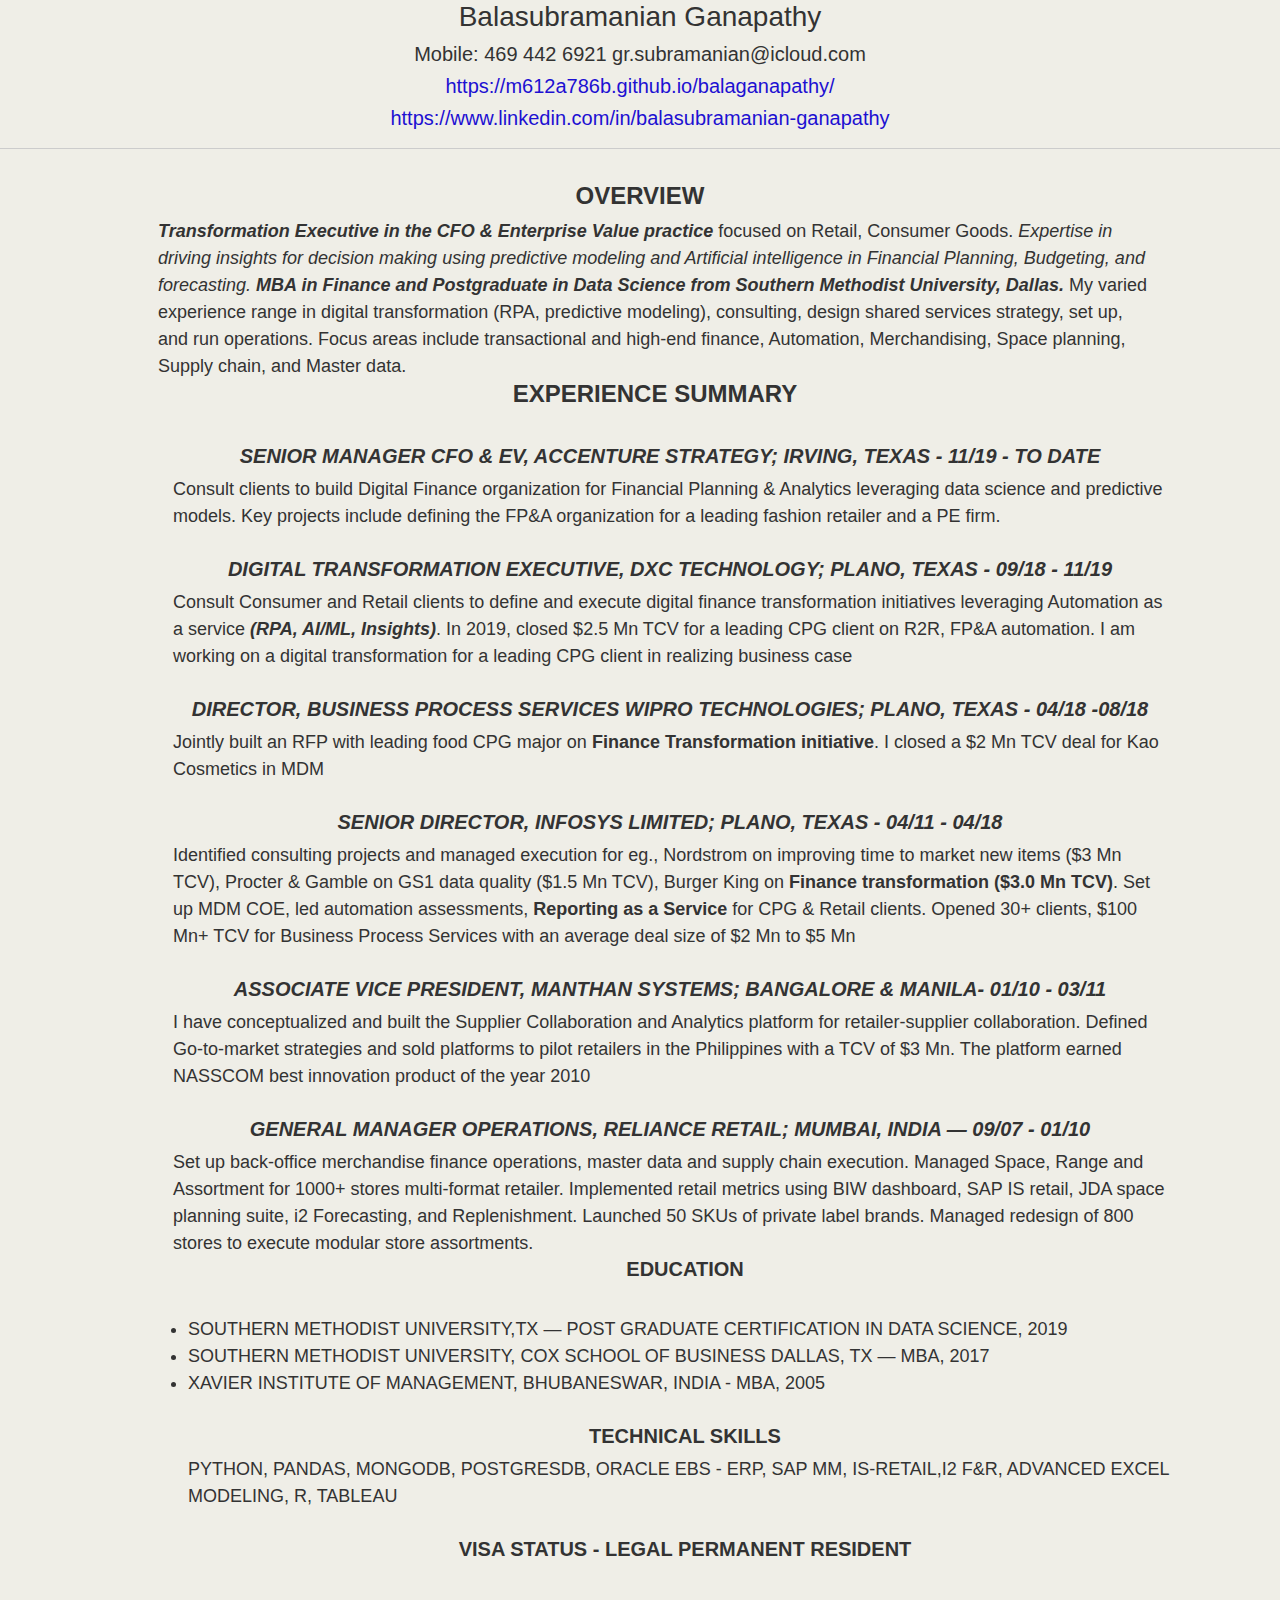
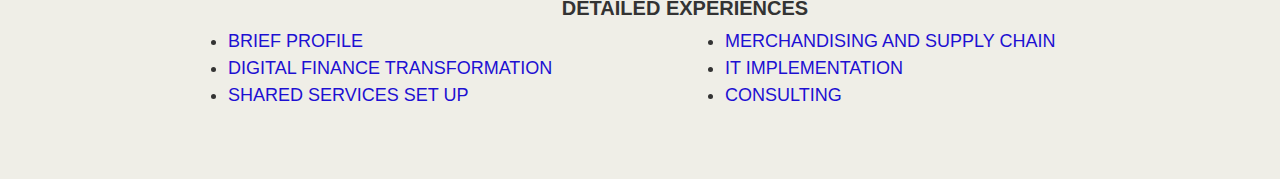
<file: index.html>
<!DOCTYPE html>
<html lang='en'>
<head>
  <title>Balasubramanian Gananapathy - Resume</title>
  <meta charset="utf-8">
  <meta name="viewport" content="width=device-width, initial-scale=1">
  <link rel="stylesheet" href="https://maxcdn.bootstrapcdn.com/bootstrap/4.3.1/css/bootstrap.min.css">
  <link rel="stylesheet" type="text/css" href="style.css">
  <script src="https://ajax.googleapis.com/ajax/libs/jquery/3.4.1/jquery.min.js"></script>
  <script src="https://cdnjs.cloudflare.com/ajax/libs/popper.js/1.14.7/umd/popper.min.js"></script>
  <script src="https://maxcdn.bootstrapcdn.com/bootstrap/4.3.1/js/bootstrap.min.js"></script>

</head>

<div class = "text-center">
    <h3>Balasubramanian Ganapathy</h3>
    <h5>Mobile: 469 442 6921      gr.subramanian@icloud.com</h5>
    <h5><a href="https://m612a786b.github.io/balaganapathy/">https://m612a786b.github.io/balaganapathy/</a></h5>  
    <h5><a href="https://www.linkedin.com/in/balasubramanian-ganapathy-r-a6a10618/">https://www.linkedin.com/in/balasubramanian-ganapathy</a></h5>
    <hr />
</div>
<div class = "container">
  <div class="a">
  <t><h4><b><center>Overview</center></b></t></h3>
  </div>
  <div>
  <main class="container">
          <h5 id="bio-name"></h2>
        <t><i><b>Transformation Executive in the CFO & Enterprise Value practice </b></i>
          focused on Retail, Consumer Goods.<i> Expertise in driving insights for decision making using predictive modeling and Artificial intelligence
          in Financial Planning, Budgeting, and forecasting.</i>
           <i><b>MBA in Finance and Postgraduate in Data Science from Southern Methodist University, Dallas.</b></i> 
          My varied experience range in digital transformation (RPA, predictive modeling), consulting, design shared services strategy, 
          set up, and run operations. Focus areas include transactional and high-end finance, Automation, Merchandising, Space planning, 
          Supply chain, and Master data.</t>      
        </section>
      </section>
    </main>
  </div>
  <div class = "container">
    <div class="a">
    <t><h4><b><center>experience summary</center></b></t></h4>
    <br>
  </div>
  <div class = "container">
  <div class="a">
  <t><h5><i><b><center>Senior Manager CFO & EV, Accenture Strategy; Irving, Texas - 11/19 - TO DATE</center></b></i></h5></t>
  </div>
    <t>Consult clients to build Digital Finance organization for Financial Planning & Analytics leveraging data science and predictive models.
      Key projects include defining the FP&A organization for a leading fashion retailer and a PE firm.</t>
<br>
<br>
</div>

<div class = "container">
  <div class="a">
  <t><h5><i><b><center>Digital transformation executive, DXC Technology; Plano, Texas - 09/18 - 11/19</center></b></i></h5></t>
  </div>
   <t>Consult Consumer and Retail clients to define and execute digital finance transformation initiatives leveraging Automation 
    as a service <i><b>(RPA, AI/ML, Insights)</b></i>. In 2019, closed $2.5 Mn TCV for a leading CPG client on R2R, FP&A automation. 
    I am working on a digital transformation for a leading CPG client in realizing business case</t>
  <br>
  <br>
</div>
<div class = "container">
  <div class="a">
  <t><h5><i><b><center>DIRECTOR, Business process services WIPRO TECHNOLOGIES; plano, Texas - 04/18 -08/18</center></b></i></h5></t>
  </div>
  <t>Jointly built an RFP with leading food CPG major on <b>Finance Transformation initiative</b>.  
    I closed a $2 Mn TCV deal for Kao Cosmetics in MDM</t>
  <br>
  <br>
</div>

<div class = "container">
    <div class="a">
    <t><h5><i><b><center>Senior director, Infosys limited; plano, Texas - 04/11 - 04/18</center></b></i></h5></t>
    </div>
    <t>Identified consulting projects and managed execution for eg., Nordstrom on improving time to market new items ($3 Mn TCV), Procter & Gamble on GS1 data 
      quality ($1.5 Mn TCV), Burger King on <b>Finance transformation ($3.0 Mn TCV)</b>. Set up MDM COE, led automation assessments, 
      <b>Reporting as a Service</b> for CPG & Retail clients.  Opened 30+ clients, $100 Mn+ TCV for Business Process Services with an 
      average deal size of $2 Mn to $5 Mn</t>
    <br>
    <br>
  </div>
  <div class = "container">
    <div class="a">
      <t><h5><i><b><center>Associate vice president, Manthan systems; Bangalore & Manila- 01/10 - 03/11</center></b></i></h5></t>
    </div>
      <t>I have conceptualized and built the Supplier Collaboration and Analytics platform for retailer-supplier collaboration. 
        Defined Go-to-market strategies and sold platforms to pilot retailers in the Philippines with a TCV of $3 Mn. The platform 
        earned NASSCOM best innovation product of the year 2010</t>
      <br>  
      <br>
    </div>
  <div class = "container">
    <div class="a">
      <t><h5><i><b><center>General manager operations, reliance retail; mumbai, india  — 09/07 - 01/10</center></b></i></h5></t>
    </div>
      <t>Set up back-office merchandise finance operations, master data and supply chain execution. Managed Space, Range and Assortment 
        for 1000+ stores multi-format retailer. Implemented  retail metrics using BIW dashboard, SAP IS retail, JDA space planning suite, 
        i2 Forecasting, and Replenishment. Launched 50 SKUs of private label brands. Managed redesign of 800 stores to execute modular store 
        assortments.</t>
      <br>
      <!-- <br> 
  </div>
  <div class = "container">
      <div class="a">
        <t><h5><i><b><center>Business consultant, Tata consultancy services; minneapolis - 01/05-09/07</center></b></i></h5></t>
      </div>
        <br>
        <t>Functional solution architect for application development projects in Target Corporation for Master Data Management.
           Solution Manager for POS implementation in Tata Retail Limited, India. Solution architect for Pricing, Master Data and Analytics 
           BPO in The Home Depot.</t>
        <br> 
        <br>
    </div>
  <div class = "container">
      <div class="a">
        <t><h5><i><b><center>Senior Manager finance, Foodworld supermarkets; Chennai - 12/99-02/04</center></b></i></h5></t>
      </div>
        <br>
        <t>Managed Merchandise Finance and category manager for Beverages. Piloted modern trade channel for Unilever, P&G, and Nestle.
          Defined functional solution architecture for Merchandising system</t>
        <br>
        <br>
    </div> -->
  <div class = "container">
      <div class="a">
        <t><h5><b><center>education</center></b></h5></t>
        <br>
        <li>Southern Methodist university,tx — Post Graduate certification in Data Science, 2019</li>
        <li>Southern Methodist university, Cox school of business dallas, tx — MBA, 2017</li>
        <li>Xavier Institute of Management, Bhubaneswar, India - MBA, 2005</li>
        <!-- <li>Institute of Cost and Management Accountants, India - AICMA, 1989</li> -->
     
        <br>
          <div class="a">
          <t><h5><b><center>technical skills</center></b></h5></t>
          </div>
          <t>Python, Pandas, MongoDB, PostgresDB, Oracle EBS - ERP, SAP MM, IS-Retail,i2 F&R, advanced Excel modeling, R, Tableau</t> 
          <br>
          <br>
      <div class="a">
        <t><h5><b><center>visa status - legal permanent resident</center></b></h5></t>
        <br>   
    </div>
    <t><h5><b><center>Detailed Experiences</center></b></h5></t>
        <div style="float: left; width:50%;">
          <ul>
          <li><a href="index.html">Brief profile</a></li>
          <li><a href="Digital_Finance_Transformation.html">Digital Finance Transformation</a></li>
          <li><a href="Shared_Services.html">Shared Services Set up</a></li>
          </ul>
        </div>
        <div style="float: right; width:50%;">
          <ul>
          <li><a href="Merchandising.html">Merchandising and Supply Chain</a></li>
          <li><a href="IT_Implementation.html">IT implementation</a></li>
          <li><a href="Consulting_Projects.html">Consulting</a></li>
          </ul>
          <br>
          <br>
        </div>
      </div>
</style>
</html>
</file>
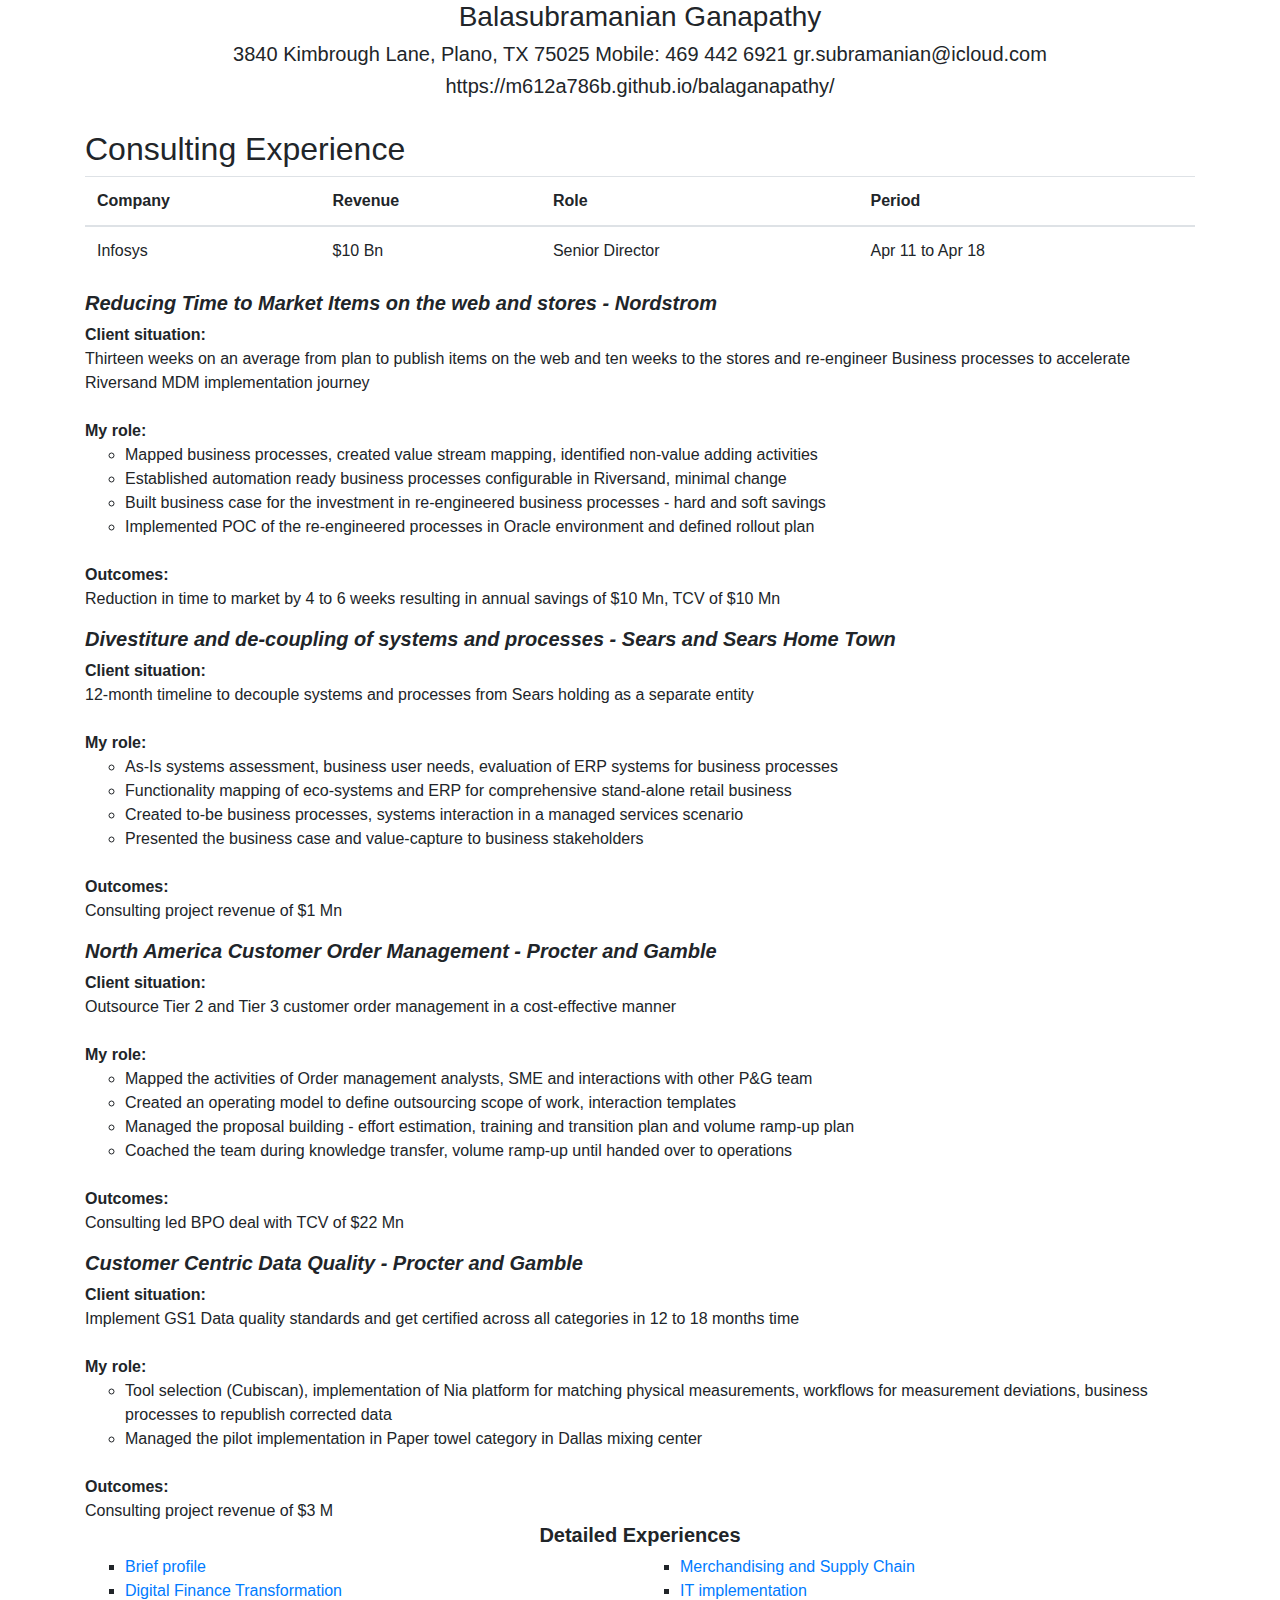
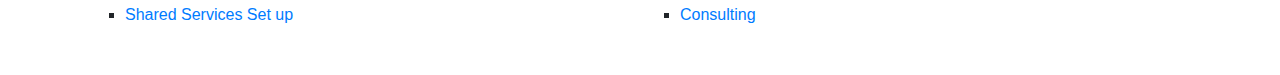
<file: Consulting_Projects.html>
<!DOCTYPE html>
<html lang='en'>
<head>
    <title>Balasubramanian Gananapathy - Resume</title>
    <meta charset="UTF-8">
    <meta name="viewport" content="width = device-width, inital-scale=1">
    <link rel="stylesheet" href="https://maxcdn.bootstrapcdn.com/bootstrap/4.3.1/css/bootstrap.min.css">
    <script src="https://ajax.googleapis.com/ajax/libs/jquery/3.4.1/jquery.min.js"></script>
    <script src="https://cdnjs.cloudflare.com/ajax/libs/popper.js/1.14.7/umd/popper.min.js"></script>
    <script src="https://maxcdn.bootstrapcdn.com/bootstrap/4.3.1/js/bootstrap.min.js"></script>
</head>

<div class = "text-center">
    <h3>Balasubramanian Ganapathy</h3>
    <h5>3840 Kimbrough Lane, Plano, TX 75025    Mobile: 469 442 6921      gr.subramanian@icloud.com</h5>
    <h5>https://m612a786b.github.io/balaganapathy/</h5>
<br>
</div>

<div class = "container">
    <h2>Consulting Experience</h2>
    <table class = "table table-hover">
        <thead>
            <tr>
                <th>Company</th>
                <th>Revenue</th>
                <th>Role</th>
                <th>Period</th>
            </tr>
        </thead>
        <tbody>
            <tr>
                <td>Infosys</td>
                <td>$10 Bn</td>
                <td>Senior Director</td>
                <td>Apr 11 to Apr 18 </td>
            </tr>
        </tbody>
        <table>
        <h5><b><i>Reducing Time to Market Items on the web and stores - Nordstrom</i></b></h5>
        <t><b>Client situation:</b></t>
        <br>
        <t>Thirteen weeks on an average from plan to publish items on the web and ten weeks to the stores and re-engineer Business processes to accelerate Riversand MDM implementation journey</t>  
        <br>
        <br>
        <t><b>My role:</b></t>
        <br>
        <ul class="list-unstyled">
        <ul>
            <li>Mapped business processes, created value stream mapping, identified non-value adding activities</li>
            <li>Established automation ready business processes configurable in Riversand, minimal change</li>
            <li>Built business case for the investment in re-engineered business processes - hard and soft savings</li>
            <li>Implemented POC of  the re-engineered processes in Oracle environment and defined rollout plan</li>
        </ul>
        <br>
        <t><b>Outcomes:</b></t>
        <ul class="list-unstyled">
        <t>Reduction in time to market by 4 to 6 weeks resulting in annual savings of $10 Mn, TCV of $10 Mn</t>
        <br>

             </tbody>
        <table>
        <h5><b><i>Divestiture and de-coupling of systems and processes - Sears and Sears Home Town</i></b></h5>
        <t><b>Client situation:</b></t>
        <br>
        <t>12-month timeline to decouple systems and processes from Sears holding as a separate entity</t>  
        <br>
        <br>
        <t><b>My role:</b></t>
        <br>
        <ul class="list-unstyled">
        <ul>
            <li>As-Is systems assessment, business user needs, evaluation of ERP systems for business processes</li>
            <li>Functionality mapping  of eco-systems and ERP for comprehensive stand-alone retail business</li>
            <li>Created to-be business processes, systems interaction in a managed services scenario</li>
            <li>Presented the business case and value-capture to business stakeholders</li>
        </ul>
        <br>
        <t><b>Outcomes:</b></t>
        <ul class="list-unstyled">
        <t>Consulting project revenue of $1 Mn</t>
        <br>
  

             </tbody>
        <table>
        <h5><b><i>North America Customer Order Management  - Procter and Gamble</i></b></h5>
        <t><b>Client situation:</b></t>
        <br>
        <t>Outsource Tier 2 and Tier 3 customer order management in a cost-effective manner</t>  
        <br>
        <br>
        <t><b>My role:</b></t>
        <br>
        <ul class="list-unstyled">
        <ul>
           <li>Mapped the activities of Order management analysts, SME and interactions with other P&G team</li> 
           <li>Created an operating model to define outsourcing scope of work, interaction templates</li>
           <li>Managed the proposal building - effort estimation, training and transition plan and volume ramp-up plan</li>
           <li>Coached the team during knowledge transfer, volume ramp-up until handed over to operations</li>
        </ul>
        <br>
        <t><b>Outcomes:</b></t>
        <ul class="list-unstyled">
        <t>Consulting led BPO deal with TCV of $22 Mn</t>
        <br>

             </tbody>
        <table>
        <h5><b><i>Customer Centric Data Quality - Procter and Gamble</i></b></h5>
        <t><b>Client situation:</b></t>
        <br>
        <t>Implement GS1 Data quality standards and get certified across all categories in 12 to 18 months time</t>  
        <br>
        <br>
        <t><b>My role:</b></t>
        <br>
        <ul class="list-unstyled">
        <ul>
           <li>Tool selection (Cubiscan), implementation of Nia platform for matching physical measurements, workflows for measurement deviations, business processes to republish corrected data</li>
           <li>Managed the pilot implementation in Paper towel category in Dallas mixing center</li>
        </ul>
        <br>
        <t><b>Outcomes:</b></t>
        <ul class="list-unstyled">
        <t>Consulting project revenue of $3 M</t>
        <br>
        <t><h5><b><center>Detailed Experiences</center></b></h5></t>
        <div style="float: left; width:50%;">
          <ul>
          <li><a href="index.html">Brief profile</a></li>
          <li><a href="Digital_Finance_Transformation.html">Digital Finance Transformation</a></li>
          <li><a href="Shared_Services.html">Shared Services Set up</a></li>
          </ul>
        </div>
        <div style="float: right; width:50%;">
          <ul>
          <li><a href="Merchandising.html">Merchandising and Supply Chain</a></li>
          <li><a href="IT_Implementation.html">IT implementation</a></li>
          <li><a href="Consulting_Projects.html">Consulting</a></li>
          </ul>
          <br>
          <br>
        </div>

</div>
</html>
</file>
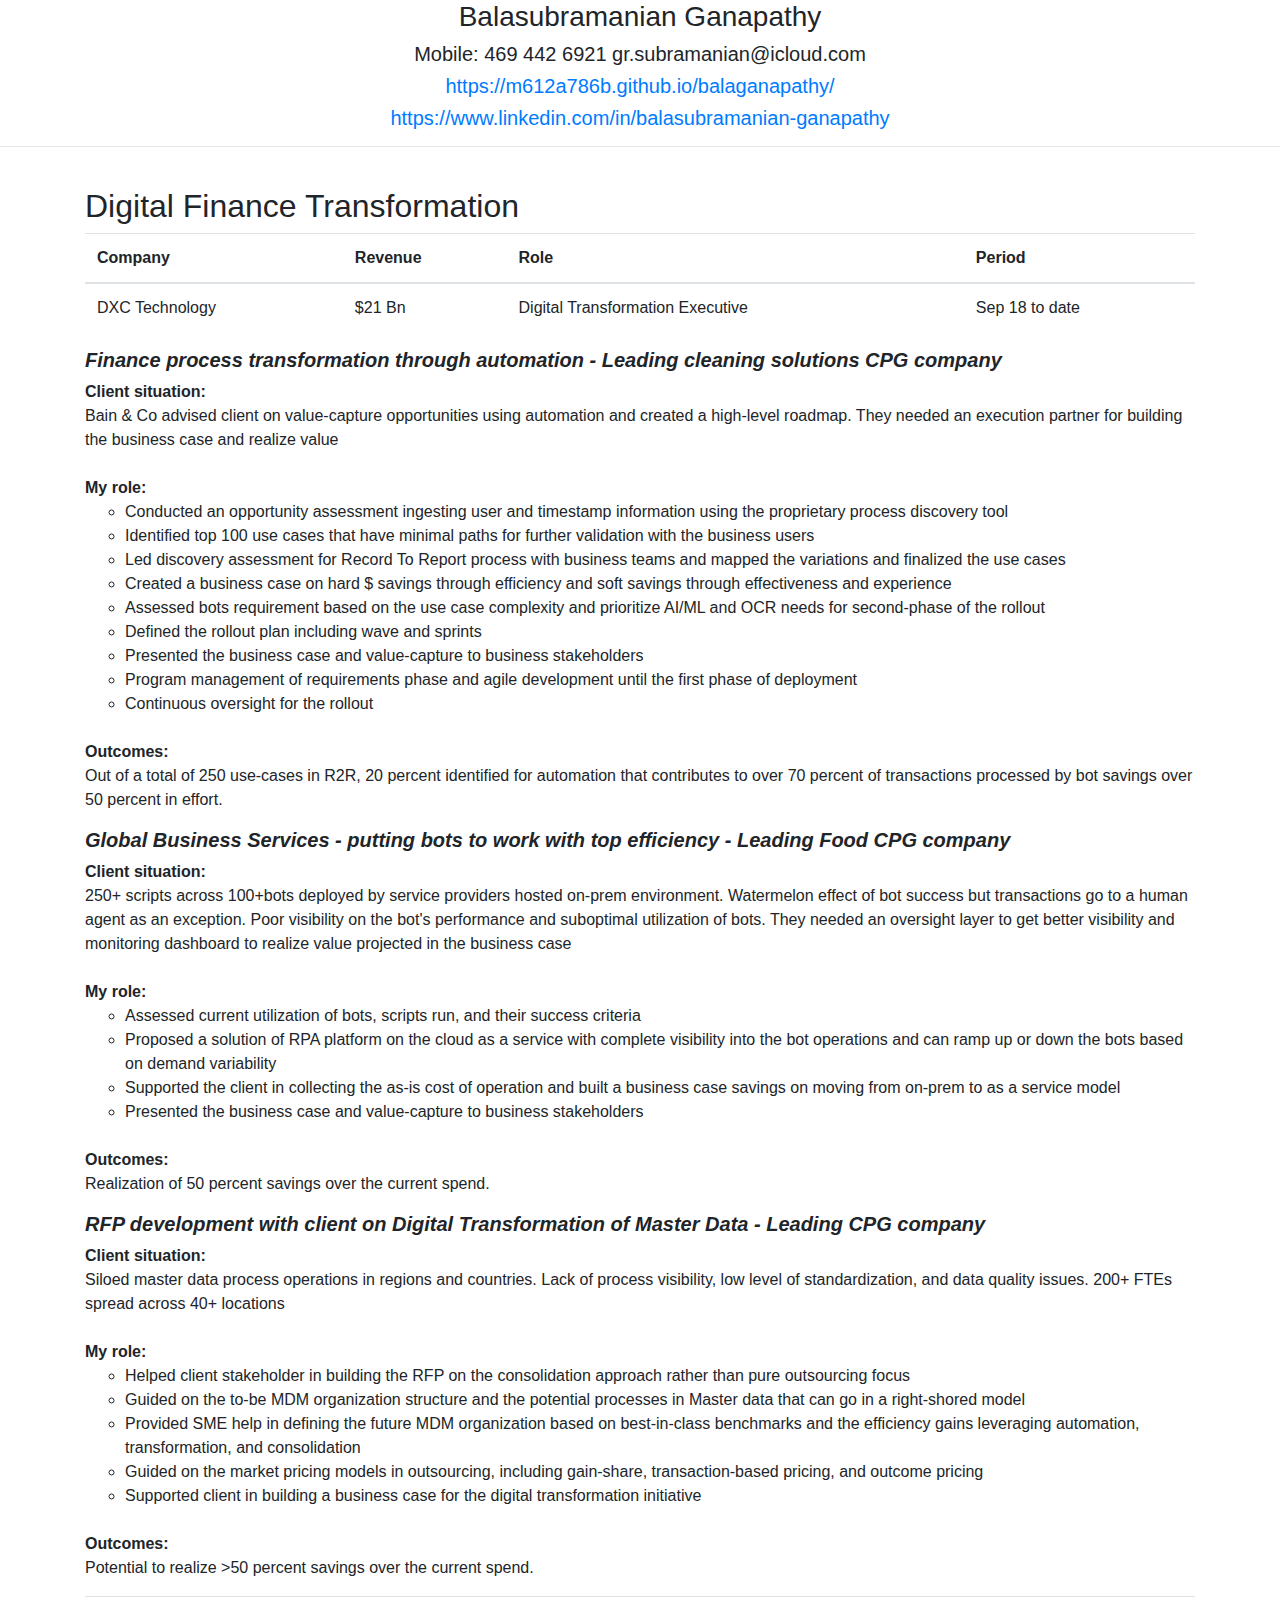
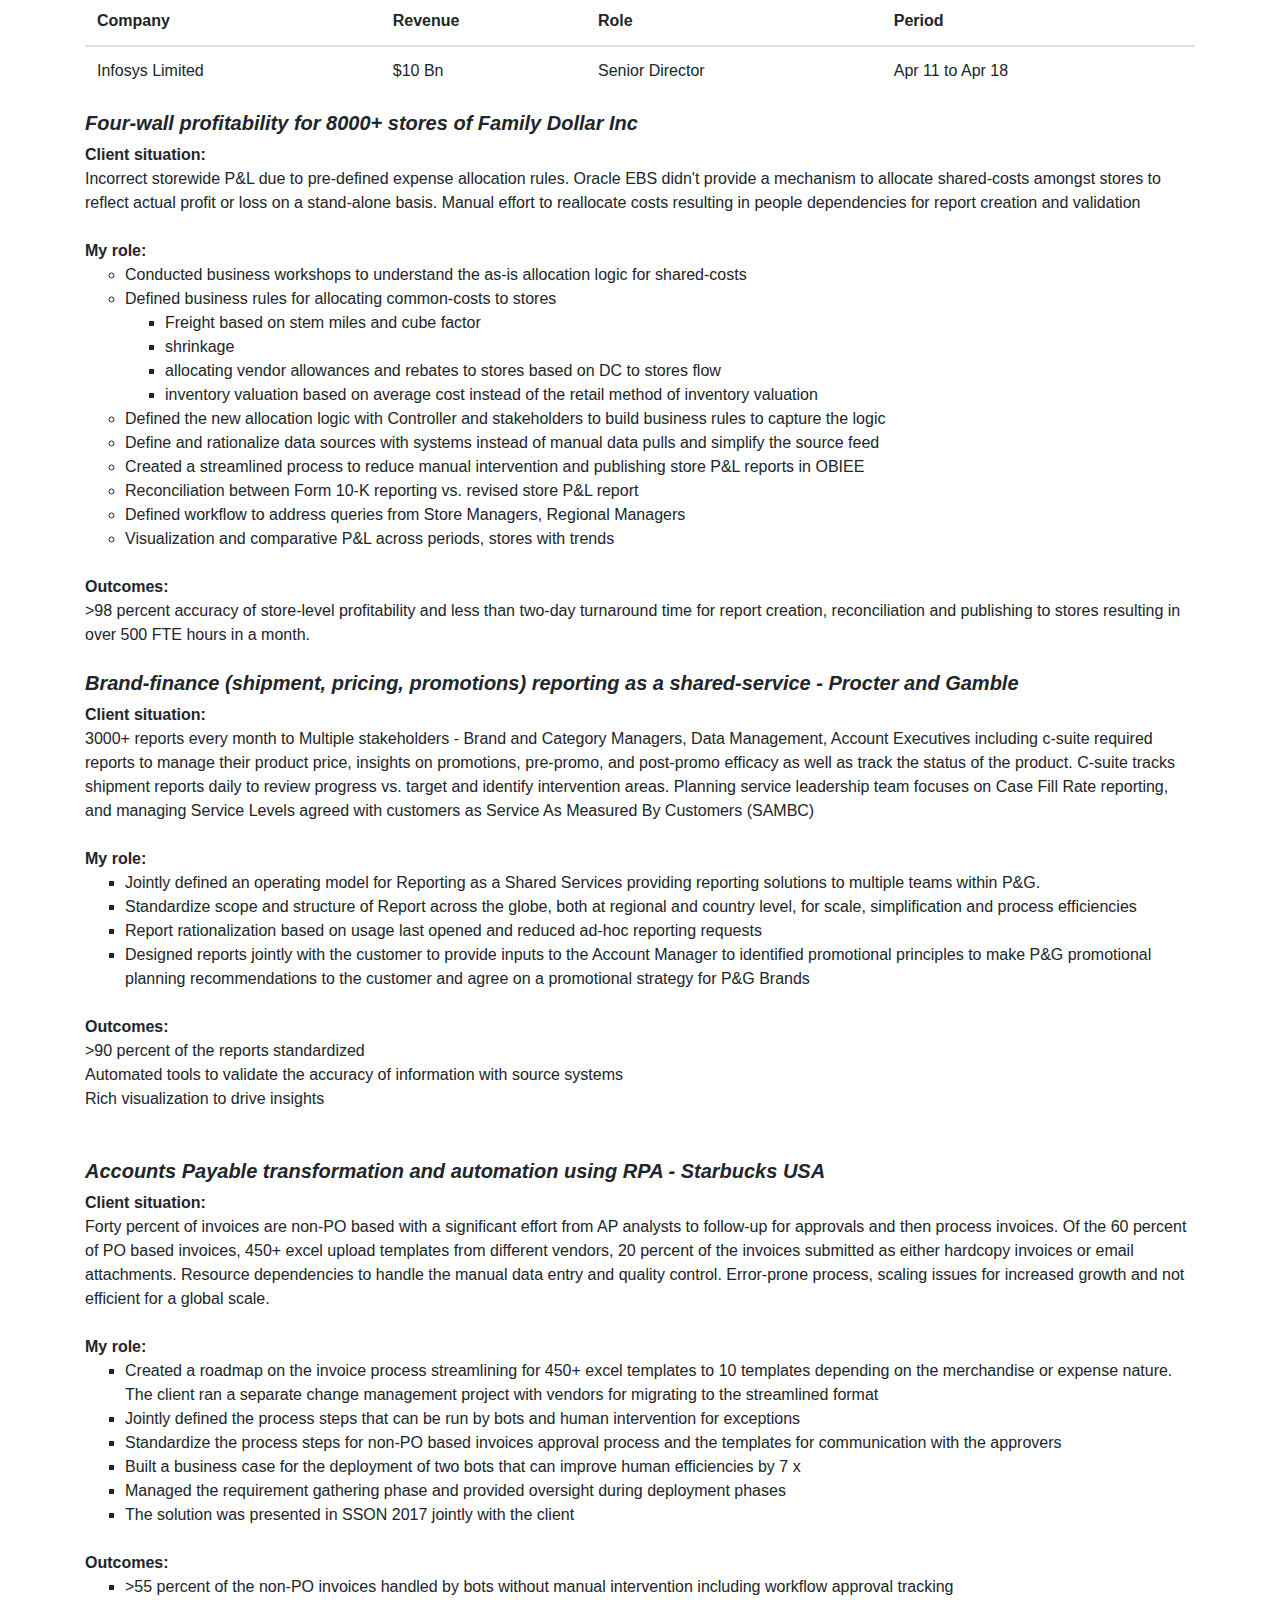
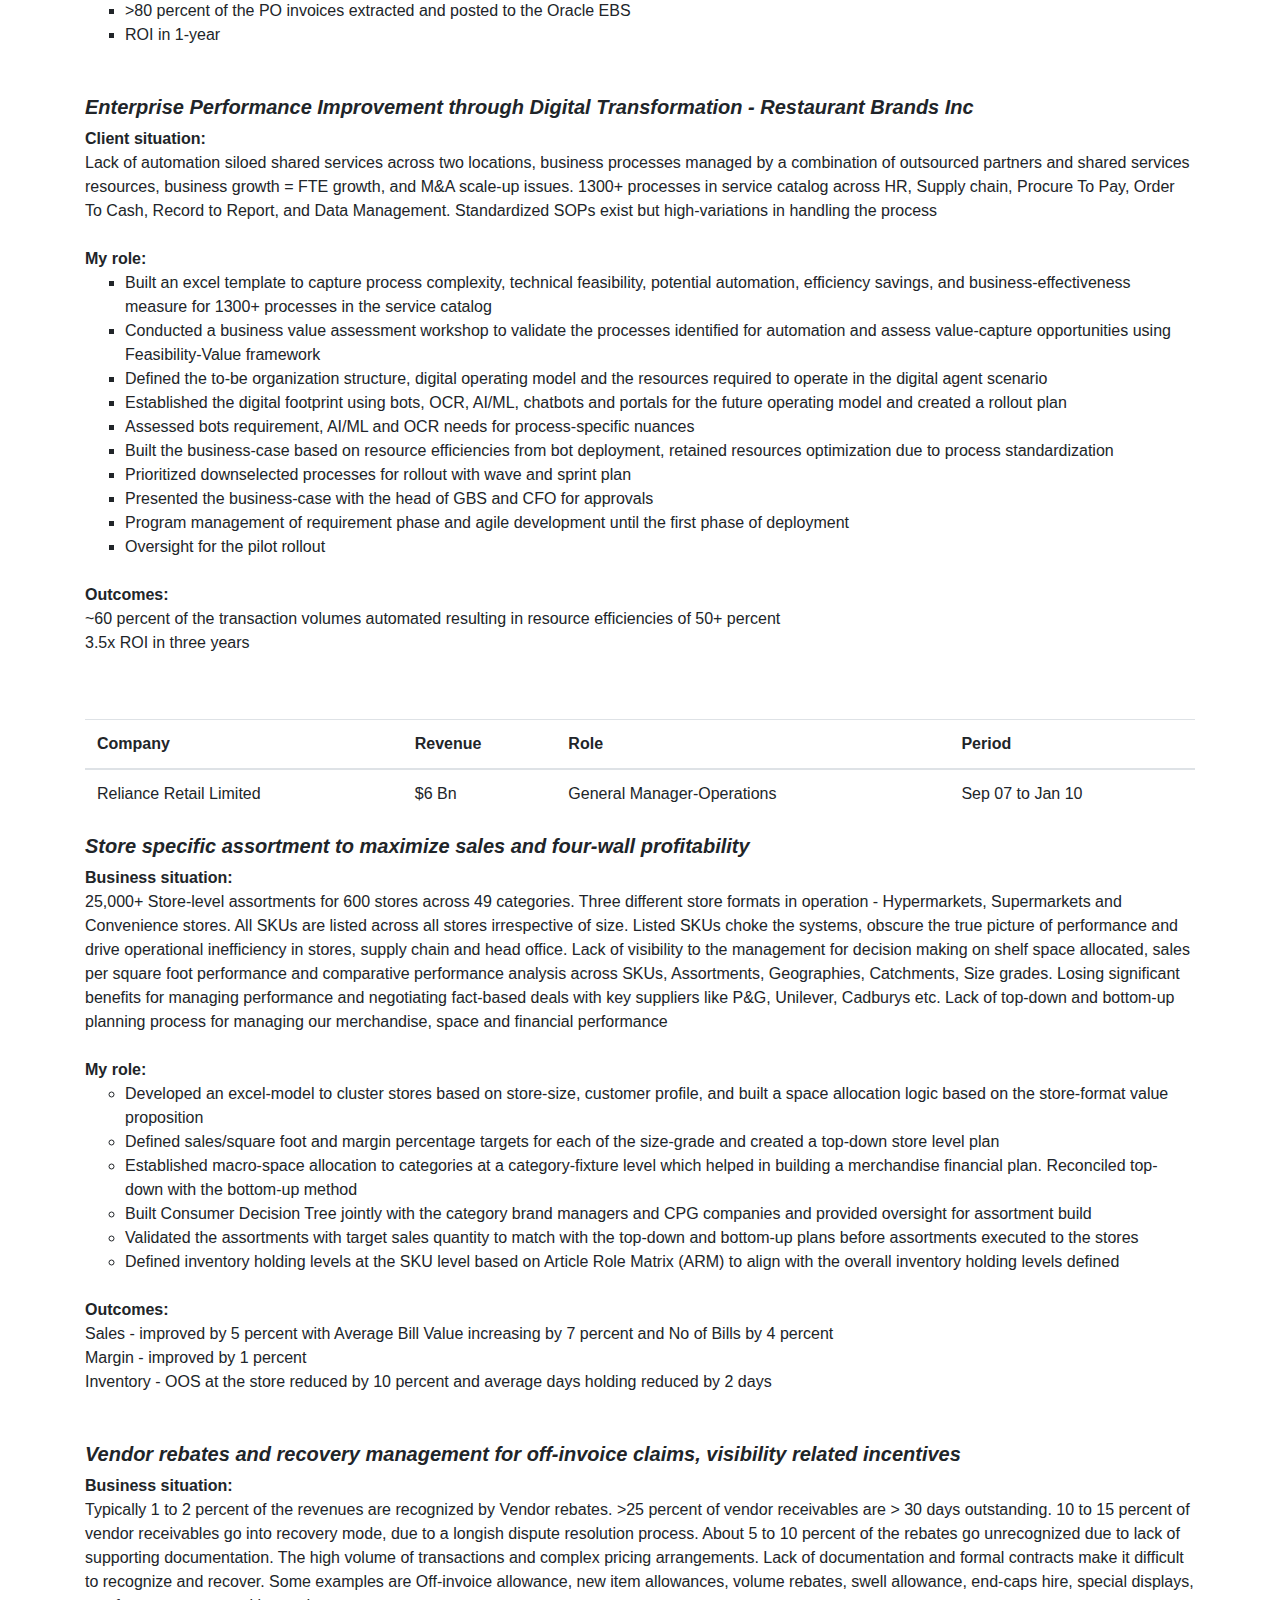
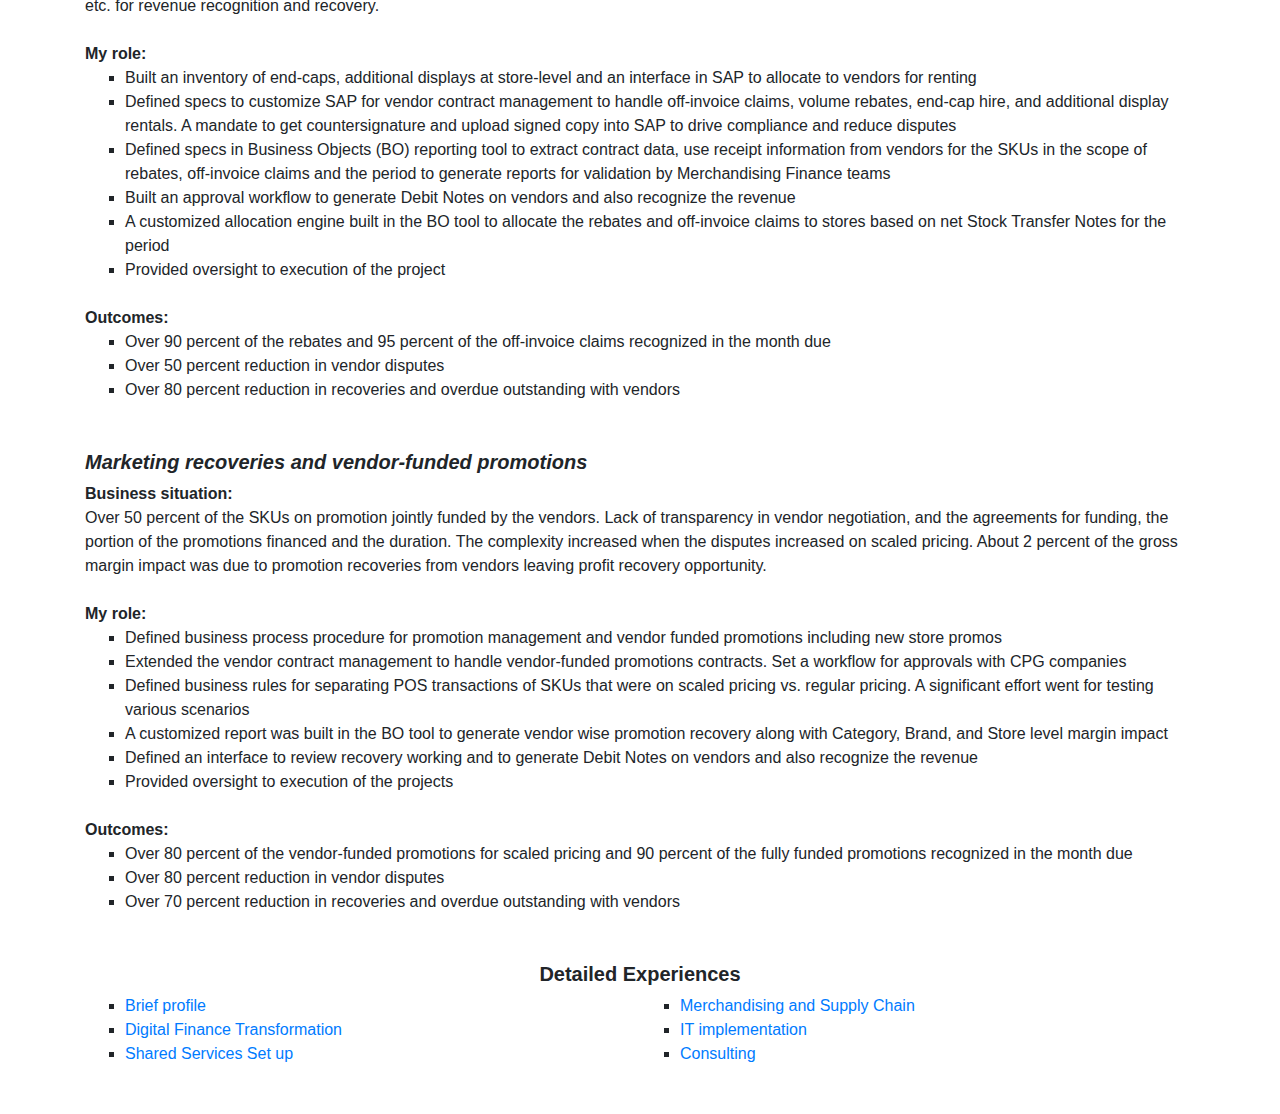
<file: Digital_Finance_Transformation.html>
<!DOCTYPE html>
<html lang='en'>
<head>
    <title>Balasubramanian Gananapathy - Resume</title>
    <meta charset="UTF-8">
    <meta name="viewport" content="width = device-width, inital-scale=1">
    <link rel="stylesheet" href="https://maxcdn.bootstrapcdn.com/bootstrap/4.3.1/css/bootstrap.min.css">
    <script src="https://ajax.googleapis.com/ajax/libs/jquery/3.4.1/jquery.min.js"></script>
    <script src="https://cdnjs.cloudflare.com/ajax/libs/popper.js/1.14.7/umd/popper.min.js"></script>
    <script src="https://maxcdn.bootstrapcdn.com/bootstrap/4.3.1/js/bootstrap.min.js"></script>
</head>
<div class = "text-center">
    <h3>Balasubramanian Ganapathy</h3>
    <h5>Mobile: 469 442 6921      gr.subramanian@icloud.com</h5>
    <h5><a href="https://m612a786b.github.io/balaganapathy/">https://m612a786b.github.io/balaganapathy/</a></h5>  
    <h5><a href="https://www.linkedin.com/in/balasubramanian-ganapathy-r-a6a10618/">https://www.linkedin.com/in/balasubramanian-ganapathy</a></h5>
    <hr />
<br>
</div>

<div class = "container">
    <h2>Digital Finance Transformation</h2>
    <table class = "table table-hover">
        <thead>
            <tr>
                <th>Company</th>
                <th>Revenue</th>
                <th>Role</th>
                <th>Period</th>
            </tr>
        </thead>
        <tbody>
            <tr>
                <td>DXC Technology</td>
                <td>$21 Bn</td>
                <td>Digital Transformation Executive</td>
                <td>Sep 18 to date </td>
            </tr>
        </tbody>
        <table>
        <h5><b><i>Finance process transformation through automation - Leading cleaning solutions CPG company </i></b></h5>
        <t><b>Client situation:</b></t>
        <br>
        <t>Bain & Co advised client on value-capture opportunities using automation and created a high-level roadmap. They needed an execution partner for building the business case and realize value</t>  
        <br>
        <br>
        <t><b>My role:</b></t>
        <br>
        <ul class="list-unstyled">
        <ul>
            <li>Conducted an opportunity assessment ingesting user and timestamp information using the proprietary process discovery tool</li>
            <li>Identified top 100 use cases that have minimal paths for further validation with the business users</li>
            <li>Led discovery assessment for Record To Report process with business teams and mapped the variations and finalized the use cases</li>
            <li>Created a business case on hard $ savings through efficiency and soft savings through effectiveness and experience</li>
            <li>Assessed bots requirement based on the use case complexity and prioritize AI/ML and OCR needs for second-phase of the rollout</li>
            <li>Defined the rollout plan including wave and sprints</li>
            <li>Presented the business case and value-capture to business stakeholders</li>
            <li>Program management of requirements phase and agile development until the first phase of deployment</li>
            <li>Continuous oversight for the rollout</li>
        </ul>
        <br>
        <t><b>Outcomes:</b></t>
        <ul class="list-unstyled">
        <t>Out of a total of 250 use-cases in R2R, 20 percent identified for automation that contributes to over 70 percent of transactions processed by bot savings over 50 percent in effort.</t>
        <br>

             </tbody>
        <table>
        <h5><b><i>Global Business Services - putting bots to work with top efficiency  - Leading Food CPG company</i></b></h5>
        <t><b>Client situation:</b></t>
        <br>
        <t>250+ scripts across 100+bots deployed by service providers hosted on-prem environment. Watermelon effect of bot success but transactions go to a human agent as an exception. Poor visibility on the bot's performance and suboptimal utilization of bots. They needed an oversight layer to get better visibility and monitoring dashboard to realize value projected in the business case</t>  
        <br>
        <br>
        <t><b>My role:</b></t>
        <br>
        <ul class="list-unstyled">
        <ul>
            <li>Assessed current utilization of bots, scripts run, and their success criteria</li>
            <li>Proposed a solution of RPA platform on the cloud as a service with complete visibility into the bot operations and can ramp up or down the bots based on demand variability</li>
            <li>Supported the client in collecting the as-is cost of operation and built a business case savings on moving from on-prem to as a service model</li>
            <li>Presented the business case and value-capture to business stakeholders</li>
        </ul>
        <br>
        <t><b>Outcomes:</b></t>
        <ul class="list-unstyled">
        <t>Realization of 50 percent savings over the current spend.</t>
        <br>
  

             </tbody>
        <table>
        <h5><b><i>RFP development with client on Digital Transformation of Master Data  - Leading CPG company</i></b></h5>
        <t><b>Client situation:</b></t>
        <br>
        <t>Siloed master data process operations in regions and countries. Lack of process visibility, low level of standardization, and data quality issues. 200+ FTEs spread across 40+ locations</t>  
        <br>
        <br>
        <t><b>My role:</b></t>
        <br>
        <ul class="list-unstyled">
        <ul>
            <li>Helped client stakeholder in building the RFP on the consolidation approach rather than pure outsourcing focus</li>
            <li>Guided on the to-be MDM organization structure and the potential  processes in Master data that can go in a right-shored model</li>
            <li>Provided SME help in defining the future MDM organization based on best-in-class benchmarks and the efficiency gains leveraging automation, transformation, and consolidation</li>
            <li>Guided on the market pricing models in outsourcing, including gain-share, transaction-based pricing, and outcome pricing</li>
            <li>Supported client in building a business case for the digital transformation initiative</li>
        </ul>
        <br>
        <t><b>Outcomes:</b></t>
        <ul class="list-unstyled">
        <t>Potential to realize >50 percent savings over the current spend.</t>
        <br>

    <table class = "table table-hover">
        <thead>
            <tr>
                <th>Company</th>
                <th>Revenue</th>
                <th>Role</th>
                <th>Period</th>
            </tr>
        </thead>
        <tbody>
            <tr>
                <td>Infosys Limited</td>
                <td>$10 Bn</td>
                <td>Senior Director</td>
                <td>Apr 11 to Apr 18 </td>
            </tr>
        </tbody>
        <table>
        <h5><b><i>Four-wall profitability for 8000+ stores of Family Dollar Inc</i></b></h5>
        <t><b>Client situation:</b></t>
        <br>
        <t>Incorrect storewide P&L due to pre-defined expense allocation rules. Oracle EBS didn't provide a mechanism to allocate shared-costs amongst stores to reflect actual profit or loss on a stand-alone basis.  Manual effort to reallocate costs resulting in people dependencies for report creation and validation</t>  
        <br>
        <br>
        <t><b>My role:</b></t>
        <br>

        <ul class="list-unstyled">
        <ul>
            <li>Conducted business workshops to understand the as-is allocation logic for shared-costs</li>
            <li>Defined business rules for allocating common-costs to stores</li>
                <ul>
                <li>Freight based on stem miles and cube factor</li>
                <li>shrinkage</li>
                <li>allocating vendor allowances and rebates to stores based on DC to stores flow</li>
                <li>inventory valuation based on average cost instead of the retail method of inventory valuation</li>
                </ul>
            <li>Defined the new allocation logic with Controller and stakeholders to build business rules to capture the logic</li>
            <li>Define and rationalize data sources with systems instead of manual data pulls and simplify the source feed</li>
            <li>Created a streamlined process to reduce manual intervention and publishing store P&L reports in OBIEE</li>
            <li>Reconciliation between Form 10-K reporting vs. revised store P&L  report</li>
            <li>Defined workflow to address queries from Store Managers, Regional Managers</li>
            <li>Visualization and comparative P&L across periods, stores with trends</li>
        </ul>
        <br>
        <t><b>Outcomes:</b></t>
        <ul class="list-unstyled">
        <t>>98 percent accuracy of store-level profitability and less than two-day turnaround time for report creation, reconciliation and publishing to stores resulting in over 500 FTE hours in a month.</t>
        <br>
        <br>
        <h5><b><i>Brand-finance (shipment, pricing, promotions) reporting as a shared-service - Procter and Gamble</i></b></h5>
        <t><b>Client situation:</b></t>
        <br>
        <t>3000+ reports every month to Multiple stakeholders - Brand and Category Managers, Data Management, Account Executives including c-suite required reports to manage their product price, insights on promotions, pre-promo, and post-promo efficacy as well as track the status of the product. C-suite tracks shipment reports daily to review progress vs. target and identify intervention areas. Planning service leadership team focuses on Case Fill Rate reporting, and managing Service Levels agreed with customers as Service As Measured By Customers (SAMBC)</t>  
        <br>
        <br>
        <t><b>My role:</b></t>
        <br>

        <ul class="list-unstyled">
        <ul>
           <li>Jointly defined an operating model for Reporting as a Shared Services providing reporting solutions to multiple teams within P&G.</li>
           <li>Standardize scope and structure of Report across the globe, both at regional and country level, for scale, simplification and process efficiencies</li>
           <li>Report rationalization based on usage last opened and reduced ad-hoc reporting requests</li>
           <li>Designed reports jointly with the customer to provide inputs to the  Account Manager to identified promotional principles to make P&G promotional planning recommendations to the customer and agree on a promotional strategy for P&G Brands</li>
                
        </ul>
        <br>
        <t><b>Outcomes:</b></t>
        <ul class="list-unstyled">
           <li>>90 percent of the reports standardized</li>
           <li>Automated tools to validate the accuracy of information with source systems</li>
           <li>Rich visualization to drive insights</li>
        </ul>
        <br>
        <br>
        <h5><b><i>Accounts Payable transformation and automation using RPA - Starbucks USA</i></b></h5>
        <t><b>Client situation:</b></t>
        <br>
        <t>Forty percent of invoices are non-PO based with a significant effort from AP analysts to follow-up for approvals and then process invoices. Of the 60 percent of PO based invoices, 450+ excel upload templates from different vendors, 20 percent of the invoices submitted as either hardcopy invoices or email attachments. Resource dependencies to handle the manual data entry and quality control. Error-prone process, scaling issues for increased growth and not efficient for a global scale.</t>  
        <br>
        <br>
        <t><b>My role:</b></t>
        <br>

        <ul class="list-unstyled">
        <ul>
           <li>Created a roadmap on the invoice process streamlining for 450+ excel templates to 10 templates depending on the merchandise or expense nature. The client ran a separate change management project with vendors for migrating to the streamlined format</li>
           <li>Jointly defined the process steps that can be run by bots and human intervention for exceptions</li>
           <li>Standardize the process steps for non-PO based invoices approval process and the templates for communication with the approvers</li>
           <li>Built a business case for the deployment of two bots that can improve human efficiencies by 7 x</li>
           <li>Managed the requirement gathering phase and provided oversight during deployment phases</li>
           <li>The solution was presented in SSON 2017 jointly with the client</li>
                
        </ul>
        <br>
        <t><b>Outcomes:</b></t>
        <ul class="list-unstyled">
        <ul>
           <li>>55 percent of the non-PO invoices handled by bots without manual intervention including workflow approval tracking</li>
           <li>>80 percent of the PO invoices extracted and posted to the Oracle EBS</li>
           <li>ROI in 1-year</li>
        </ul>
        <br>
        <br>
        <h5><b><i>Enterprise Performance Improvement through Digital Transformation - Restaurant Brands Inc</i></b></h5>
        <t><b>Client situation:</b></t>
        <br>
        <t>Lack of automation siloed shared services across two locations, business processes managed by a combination of outsourced partners and shared services resources, business growth = FTE growth, and M&A scale-up issues. 1300+ processes in service catalog across HR, Supply chain, Procure To Pay, Order To Cash, Record to Report, and Data Management. Standardized SOPs exist but high-variations in handling the process</t>  
        <br>
        <br>
        <t><b>My role:</b></t>
        <br>

        <ul class="list-unstyled">
        <ul>
            <li>Built an excel template to capture process complexity, technical feasibility, potential automation, efficiency savings, and business-effectiveness measure for 1300+ processes in the service catalog</li>
            <li>Conducted a business value assessment workshop to validate the processes identified for automation and assess value-capture opportunities using Feasibility-Value framework</li>
            <li>Defined the to-be organization structure, digital operating model and the resources required to operate in the digital agent scenario</li>
            <li>Established the digital footprint using bots, OCR, AI/ML, chatbots and portals for the future operating model and created a rollout plan</li>
            <li>Assessed bots requirement, AI/ML and OCR needs for process-specific nuances</li>
            <li>Built the business-case based on resource efficiencies from bot deployment, retained resources optimization due to process standardization</li>
            <li>Prioritized downselected processes for rollout with wave and sprint plan</li>
            <li>Presented the business-case with the head of GBS and CFO for approvals</li>
            <li>Program management of requirement phase and agile development until the first phase of deployment</li>
            <li>Oversight for the pilot rollout</li>    
        </ul>
        <br>
        <t><b>Outcomes:</b></t>
        <ul class="list-unstyled">
           <li>~60 percent of the transaction volumes automated resulting in resource efficiencies of 50+ percent</li>
            <li>3.5x ROI in three years</li>
           </ul>
        <br>
        <br>
  <table class = "table table-hover">
        <thead>
            <tr>
                <th>Company</th>
                <th>Revenue</th>
                <th>Role</th>
                <th>Period</th>
            </tr>
        </thead>
        <tbody>
            <tr>
                <td>Reliance Retail Limited</td>
                <td>$6 Bn</td>
                <td>General Manager-Operations</td>
                <td>Sep 07 to Jan 10 </td>
            </tr>
        </tbody>
        <table>
        <h5><b><i>Store specific assortment to maximize sales and four-wall profitability</i></b></h5>
        <t><b>Business situation:</b></t>
        <br>
        <t>25,000+ Store-level assortments for 600 stores across 49 categories. Three different store formats in operation - Hypermarkets, Supermarkets and Convenience stores. All SKUs are listed across all stores irrespective of size. Listed SKUs choke the systems, obscure the true picture of performance and drive operational inefficiency in stores, supply chain and head office. Lack of visibility to the management for decision making on shelf space allocated, sales per square foot performance and comparative performance analysis across SKUs, Assortments, Geographies, Catchments, Size grades. 
            Losing significant benefits for managing performance and negotiating fact-based deals with key suppliers like P&G, Unilever, Cadburys etc. Lack of  top-down and bottom-up planning process for managing our merchandise, space and financial performance</t>  
        <br>
        <br>
        <t><b>My role:</b></t>
        <br>

        <ul class="list-unstyled">
        <ul>
            <li>Developed an excel-model to cluster stores based on store-size, customer profile, and built a space allocation logic based on the store-format value proposition</li>
            <li>Defined sales/square foot and margin percentage targets for each of the size-grade and created a top-down store level plan</li>
            <li>Established macro-space allocation to categories at a category-fixture level which helped in building a merchandise financial plan. Reconciled top-down with the bottom-up method</li> 
            <li>Built Consumer Decision Tree jointly with the category brand managers and CPG companies and provided oversight for assortment build</li>
            <li>Validated the assortments with target sales quantity to match with the top-down and bottom-up plans before assortments executed to the stores</li> 
            <li>Defined inventory holding levels at the SKU level based on Article Role Matrix (ARM) to align with the overall inventory holding levels defined</li>
        </ul>
        <br>
        <t><b>Outcomes:</b></t>
        <ul class="list-unstyled">
            <li>Sales - improved by 5 percent with Average Bill Value increasing by 7 percent and No of Bills by 4 percent</li>
            <li>Margin - improved by 1 percent</li>
            <li>Inventory - OOS at the store reduced by 10 percent and average days holding reduced by 2 days</li>
        <br>
        <br>

        <h5><b><i>Vendor rebates and recovery management for off-invoice claims, visibility related incentives</i></b></h5>
        <t><b>Business situation:</b></t>
        <br>
        <t>Typically 1 to 2 percent of the revenues are recognized by Vendor rebates. >25 percent of vendor receivables are > 30 days outstanding. 10 to 15 percent of vendor receivables go into recovery mode, due to a longish dispute resolution process. About 5 to 10 percent of the rebates go unrecognized due to lack of supporting documentation. The high volume of transactions and complex pricing arrangements. Lack of documentation and formal contracts make it difficult to recognize and recover. Some examples are Off-invoice allowance, new item allowances, volume rebates, swell allowance, end-caps hire, special displays, etc. for revenue recognition and recovery.</t>  
        <br>
        <br>
        <t><b>My role:</b></t>
        <br>

        <ul class="list-unstyled">
        <ul>
            <li>Built an inventory of end-caps, additional displays at store-level and an interface in SAP to allocate to vendors for renting</li>
            <li>Defined specs to customize SAP for vendor contract management to handle off-invoice claims, volume rebates, end-cap hire, and additional display rentals. A mandate to get countersignature and upload signed copy into SAP to drive compliance and reduce disputes</li>
            <li>Defined specs in Business Objects (BO) reporting tool to extract contract data, use receipt information from vendors for the SKUs in the scope of rebates, off-invoice claims and the period to generate reports for validation by Merchandising Finance teams</li>
            <li>Built an approval workflow to generate Debit Notes on vendors and also recognize the revenue</li>
            <li>A customized allocation engine built in the BO tool to allocate the rebates and off-invoice claims to stores based on net Stock Transfer Notes for the period</li>
            <li>Provided oversight to execution of the project</li>
        </ul>
        <br>
        <t><b>Outcomes:</b></t>
        <ul class="list-unstyled">
        <ul>
            <li>Over 90 percent of the rebates and 95 percent of the off-invoice claims recognized in the month due</li>
            <li>Over 50 percent reduction in vendor disputes</li>
            <li>Over 80 percent reduction in recoveries and overdue outstanding with vendors</li>
        </ul>
        <br>
        <br>

        <h5><b><i>Marketing recoveries and vendor-funded promotions</i></b></h5>
        <t><b>Business situation:</b></t>
        <br>
        <t>Over 50 percent of the SKUs on promotion jointly funded by the vendors. Lack of transparency in vendor negotiation, and the agreements for funding, the portion of the promotions financed and the duration. The complexity increased when the disputes increased on scaled pricing.
                About 2 percent of the gross margin impact was due to promotion recoveries from vendors leaving profit recovery opportunity.</t>  
        <br>
        <br>
        <t><b>My role:</b></t>
        <br>

        <ul class="list-unstyled">
        <ul>
           <li>Defined business process procedure for promotion management and vendor funded promotions including new store promos</li>
           <li>Extended the vendor contract management to handle vendor-funded promotions contracts. Set a workflow for approvals with CPG companies</li>
           <li>Defined business rules for separating POS transactions of SKUs that were on scaled pricing vs. regular pricing. A significant effort went for testing various scenarios</li>
           <li>A customized report was built in the BO tool to generate vendor wise promotion recovery along with Category, Brand, and Store level margin impact</li>
           <li>Defined an interface to review recovery working and to generate Debit Notes on vendors and also recognize the revenue</li>
           <li>Provided oversight to execution of the projects</li>
        </ul>
        <br>
        <t><b>Outcomes:</b></t>
        <ul class="list-unstyled">
        <ul>
            <li>Over 80 percent of the vendor-funded promotions for scaled pricing  and 90 percent of the fully funded promotions recognized in the month due</li>
            <li>Over 80 percent reduction in vendor disputes</li>
            <li>Over 70 percent reduction in recoveries and overdue outstanding with vendors</li>
        </ul>
        <br>
        <br>
        <t><h5><b><center>Detailed Experiences</center></b></h5></t>
        <div style="float: left; width:50%;">
          <ul>
          <li><a href="index.html">Brief profile</a></li>
          <li><a href="Digital_Finance_Transformation.html">Digital Finance Transformation</a></li>
          <li><a href="Shared_Services.html">Shared Services Set up</a></li>
          </ul>
        </div>
        <div style="float: right; width:50%;">
          <ul>
          <li><a href="Merchandising.html">Merchandising and Supply Chain</a></li>
          <li><a href="IT_Implementation.html">IT implementation</a></li>
          <li><a href="Consulting_Projects.html">Consulting</a></li>
          </ul>
          <br>
          <br>
        </div>
</div>
</html>
</file>
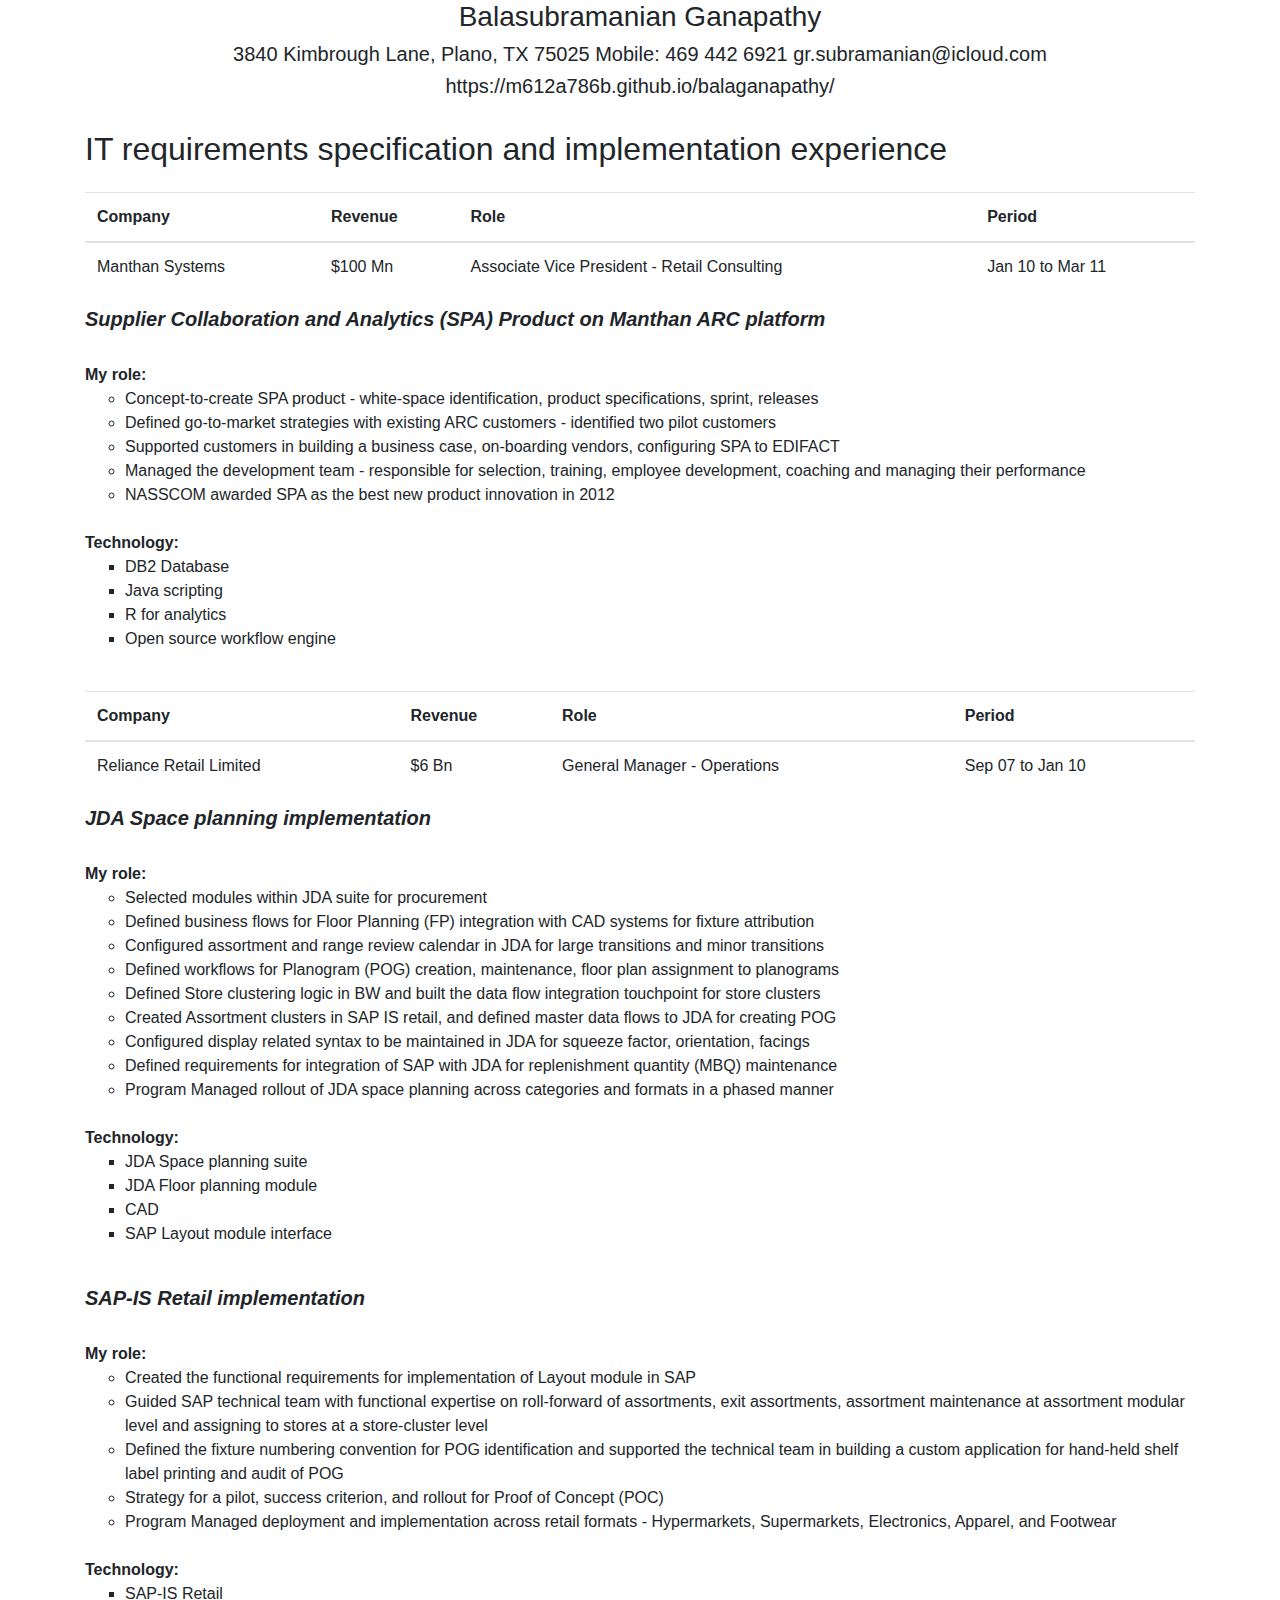
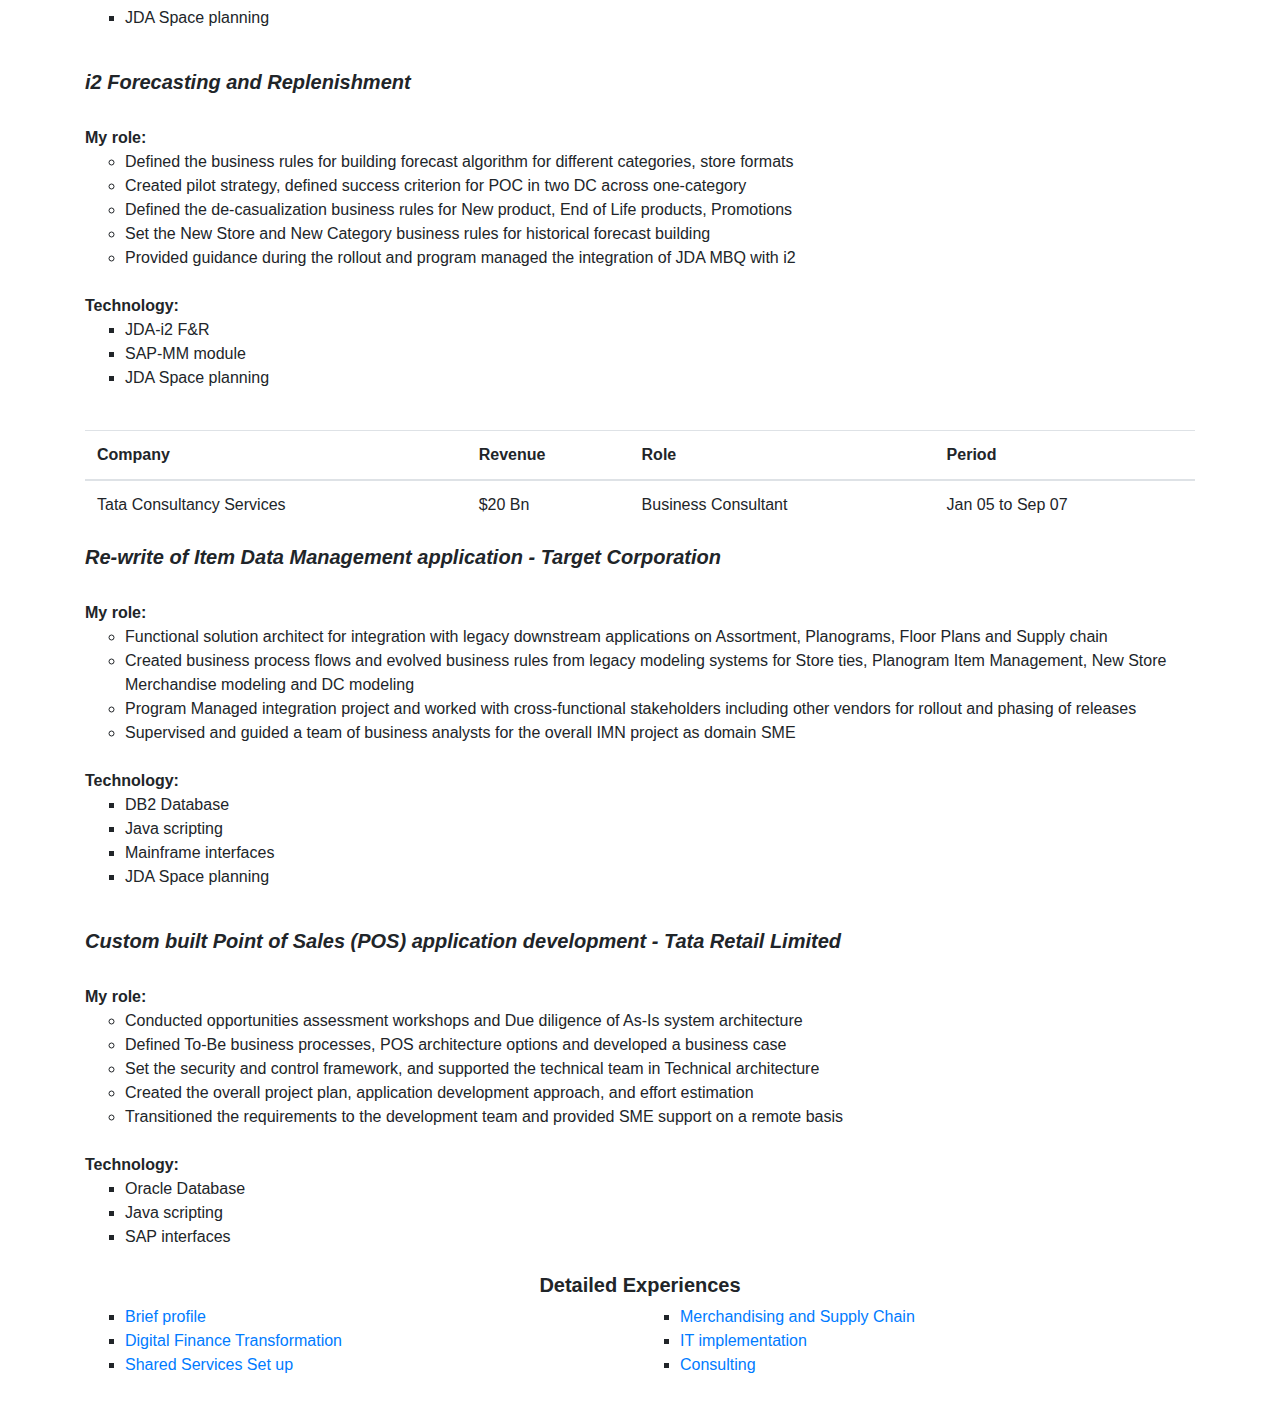
<file: IT_Implementation.html>
<!DOCTYPE html>
<html lang='en'>
<head>
    <title>Balasubramanian Gananapathy - Resume</title>
    <meta charset="UTF-8">
    <meta name="viewport" content="width = device-width, inital-scale=1">
    <link rel="stylesheet" href="https://maxcdn.bootstrapcdn.com/bootstrap/4.3.1/css/bootstrap.min.css">
    <script src="https://ajax.googleapis.com/ajax/libs/jquery/3.4.1/jquery.min.js"></script>
    <script src="https://cdnjs.cloudflare.com/ajax/libs/popper.js/1.14.7/umd/popper.min.js"></script>
    <script src="https://maxcdn.bootstrapcdn.com/bootstrap/4.3.1/js/bootstrap.min.js"></script>
</head>

<div class = "text-center">
    <h3>Balasubramanian Ganapathy</h3>
    <h5>3840 Kimbrough Lane, Plano, TX 75025    Mobile: 469 442 6921      gr.subramanian@icloud.com</h5>
    <h5>https://m612a786b.github.io/balaganapathy/</h5>
<br>
</div>

<div class = "container">
    <h2>IT requirements specification and implementation experience</h2>
    <table class = "table table-hover">

         <table class = "table table-hover">
        <thead>
            <tr>
                <th>Company</th>
                <th>Revenue</th>
                <th>Role</th>
                <th>Period</th>
            </tr>
        </thead>
        <tbody>
            <tr>
                <td>Manthan Systems</td>
                <td>$100 Mn</td>
                <td>Associate Vice President - Retail Consulting</td>
                <td>Jan 10 to Mar 11 </td>
            </tr>
           </tbody>
        <table>
        <h5><b><i>Supplier Collaboration and Analytics (SPA) Product on Manthan ARC platform</i></b></h5>
        <br>
        <t><b>My role:</b></t>
        <br>
        <ul class="list-unstyled">
        <ul>
            <li>Concept-to-create SPA product - white-space identification, product specifications, sprint, releases</li>
            <li>Defined go-to-market strategies with existing ARC customers - identified two pilot customers</li>
            <li>Supported customers in building a business case, on-boarding vendors, configuring SPA to EDIFACT</li>
            <li>Managed the development team - responsible for selection, training, employee development, coaching and managing their performance</li>
            <li>NASSCOM awarded SPA as the best new product innovation in 2012</li>
        </ul>
        <br>
        <t><b>Technology:</b></t>
        <ul class="list-unstyled">
        <ul>
            <li>DB2 Database</li>
            <li>Java scripting</li>
            <li>R for analytics</li>
            <li>Open source workflow engine</li>
        </ul>
        <br>
        <table class = "table table-hover">
            <thead>
        <tbody>
            <tr>
                <th>Company</th>
                <th>Revenue</th>
                <th>Role</th>
                <th>Period</th>
            </tr>
        </thead>
        <tbody>
            <tr>
                <td>Reliance Retail Limited</td>
                <td>$6 Bn</td>
                <td>General Manager - Operations</td>
                <td>Sep 07 to Jan 10 </td>
            </tr>
           </tbody>
        <table>
        <h5><b><i>JDA Space planning implementation</i></b></h5>
        <br>
        <t><b>My role:</b></t>
        <br>
        <ul class="list-unstyled">
        <ul>
            <li>Selected modules within JDA suite for procurement</li>
            <li>Defined business flows for Floor Planning (FP) integration with CAD systems for fixture attribution</li>
            <li>Configured assortment and range review calendar in JDA for large transitions and minor transitions</li>
            <li>Defined workflows for Planogram (POG) creation, maintenance, floor plan assignment to planograms</li>
            <li>Defined Store clustering logic in BW and built the data flow integration touchpoint for store clusters</li>
            <li>Created Assortment clusters in SAP IS retail, and defined master data flows to JDA for creating  POG</li> 
            <li>Configured display related syntax to be maintained in JDA for squeeze factor, orientation, facings</li>
            <li>Defined requirements for integration of SAP with JDA for replenishment quantity (MBQ) maintenance</li>
            <li>Program Managed rollout of JDA space planning across categories and formats in a phased manner</li>
        </ul>
        <br>
        <t><b>Technology:</b></t>
        <ul class="list-unstyled">
        <ul>
            <li>JDA Space planning suite</li>
            <li>JDA Floor planning module</li>
            <li>CAD</li>
            <li>SAP Layout module interface</li>
        </ul>
        <br>

           </tbody>
        <table>
        <h5><b><i>SAP-IS Retail implementation</i></b></h5>
        <br>
        <t><b>My role:</b></t>
        <br>
        <ul class="list-unstyled">
        <ul>
            <li>Created the functional requirements for implementation of Layout module in SAP</li>
            <li>Guided SAP technical team with functional expertise on roll-forward of assortments, exit assortments, assortment maintenance at assortment modular level and assigning to stores at a store-cluster level</li>
            <li>Defined the fixture numbering convention for POG identification and supported the technical team in building a custom application for hand-held shelf label printing and audit of POG</li>
            <li>Strategy for a pilot, success criterion, and rollout for Proof of Concept (POC)</li>
            <li>Program Managed deployment and implementation across retail formats - Hypermarkets, Supermarkets, Electronics, Apparel, and Footwear</li>
        </ul>
        <br>
        <t><b>Technology:</b></t>
        <ul class="list-unstyled">
        <ul>
            <li>SAP-IS Retail</li>
            <li>JDA Space planning</li>
        </ul>
        <br>


           </tbody>
        <table>
        <h5><b><i>i2 Forecasting and Replenishment</i></b></h5>
        <br>
        <t><b>My role:</b></t>
        <br>
        <ul class="list-unstyled">
        <ul>
            <li>Defined the business rules for building forecast algorithm for different categories, store formats</li>
            <li>Created pilot strategy, defined success criterion for POC in two DC across one-category</li>
            <li>Defined the de-casualization business rules for New product, End of Life products, Promotions</li>
            <li>Set the New Store and New Category business rules for historical forecast building</li>
            <li>Provided guidance during the rollout and program managed the integration of JDA MBQ with i2</li>
        </ul>
        <br>
        <t><b>Technology:</b></t>
        <ul class="list-unstyled">
        <ul>
            <li>JDA-i2 F&R</li>
            <li>SAP-MM module</li>
            <li>JDA Space planning</li>
        </ul>
        <br>
        </tbody>    
 <table class = "table table-hover">
        <thead>
            <tr>
                <th>Company</th>
                <th>Revenue</th>
                <th>Role</th>
                <th>Period</th>
            </tr>
        </thead>
        <tbody>
            <tr>
                <td>Tata Consultancy Services</td>
                <td>$20 Bn</td>
                <td>Business Consultant</td>
                <td>Jan 05 to Sep 07 </td>
            </tr>
           </tbody>
        <table>
        <h5><b><i>Re-write of Item Data Management application - Target Corporation</i></b></h5>
        <br>
        <t><b>My role:</b></t>
        <br>
        <ul class="list-unstyled">
        <ul>
            <li>Functional solution architect for integration with legacy downstream applications on Assortment, Planograms, Floor Plans and Supply chain</li>
            <li>Created business process flows and evolved business rules from legacy modeling systems for Store ties, Planogram Item Management, New Store Merchandise modeling and DC modeling</li>
            <li>Program Managed integration project and worked with cross-functional stakeholders including other vendors for rollout and phasing of releases</li>
            <li>Supervised and guided a team of business analysts for the overall IMN project as domain SME</li>
        </ul>
        <br>
        <t><b>Technology:</b></t>
        <ul class="list-unstyled">
        <ul>
            <li>DB2 Database</li>
            <li>Java scripting</li>
            <li>Mainframe interfaces</li>
            <li>JDA Space planning</li>
        </ul>
        <br>
             </tbody>
        <table>
        <h5><b><i>Custom built Point of Sales (POS) application development - Tata Retail Limited</i></b></h5>
        <br>
        <t><b>My role:</b></t>
        <br>
        <ul class="list-unstyled">
        <ul>
            <li>Conducted opportunities assessment workshops and Due diligence of As-Is system architecture</li>
            <li>Defined To-Be business processes, POS architecture options and developed a business case</li>
            <li>Set the security and control framework, and supported the technical team in Technical architecture</li>
            <li>Created the overall project plan, application development approach, and effort estimation</li>
            <li>Transitioned the requirements to the development team and provided SME support on a remote basis</li>
        </ul>
        <br>
        <t><b>Technology:</b></t>
        <ul class="list-unstyled">
        <ul>
            <li>Oracle Database</li>
            <li>Java scripting</li>
            <li>SAP interfaces</li>
        </ul>
        <br>
    </div>
    <t><h5><b><center>Detailed Experiences</center></b></h5></t>
        <div style="float: left; width:50%;">
          <ul>
          <li><a href="index.html">Brief profile</a></li>
          <li><a href="Digital_Finance_Transformation.html">Digital Finance Transformation</a></li>
          <li><a href="Shared_Services.html">Shared Services Set up</a></li>
          </ul>
        </div>
        <div style="float: right; width:50%;">
          <ul>
          <li><a href="Merchandising.html">Merchandising and Supply Chain</a></li>
          <li><a href="IT_Implementation.html">IT implementation</a></li>
          <li><a href="Consulting_Projects.html">Consulting</a></li>
          </ul>
          <br>
          <br>
        </div>
</div>
</html>
</file>
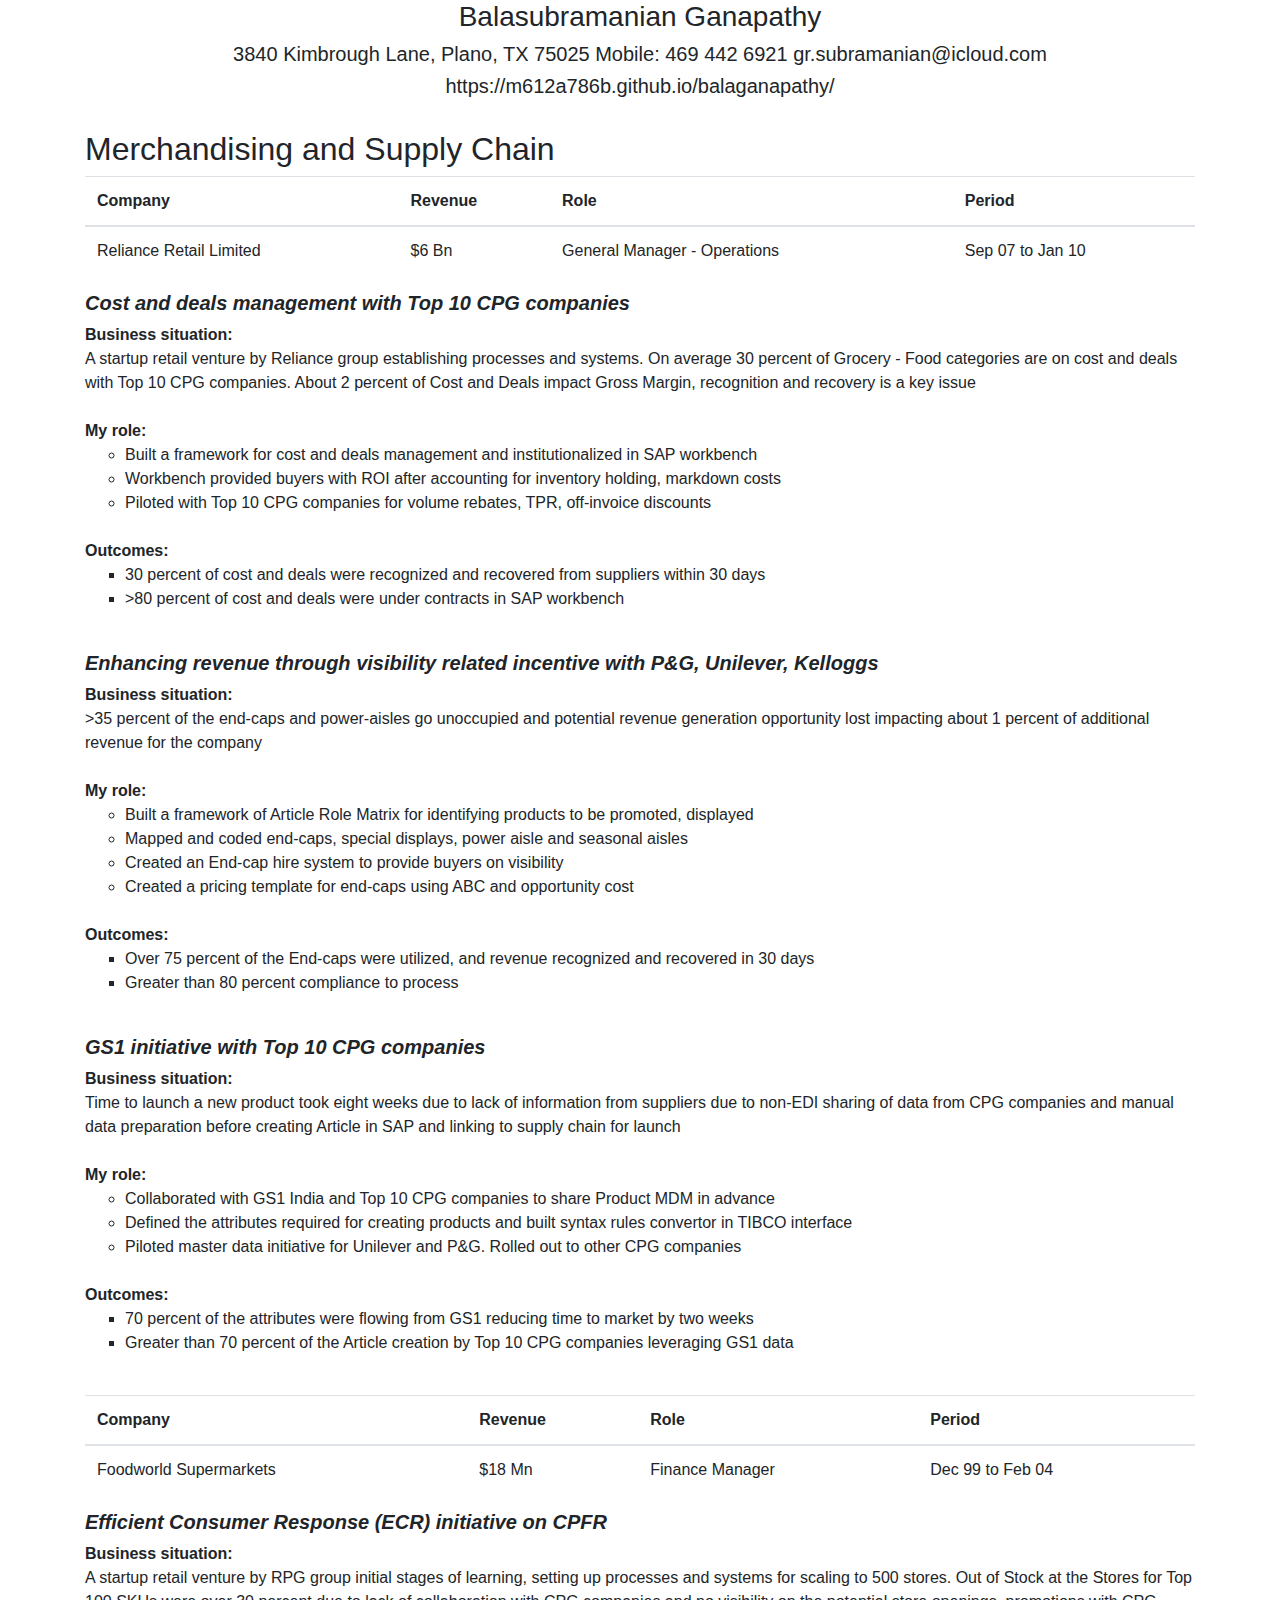
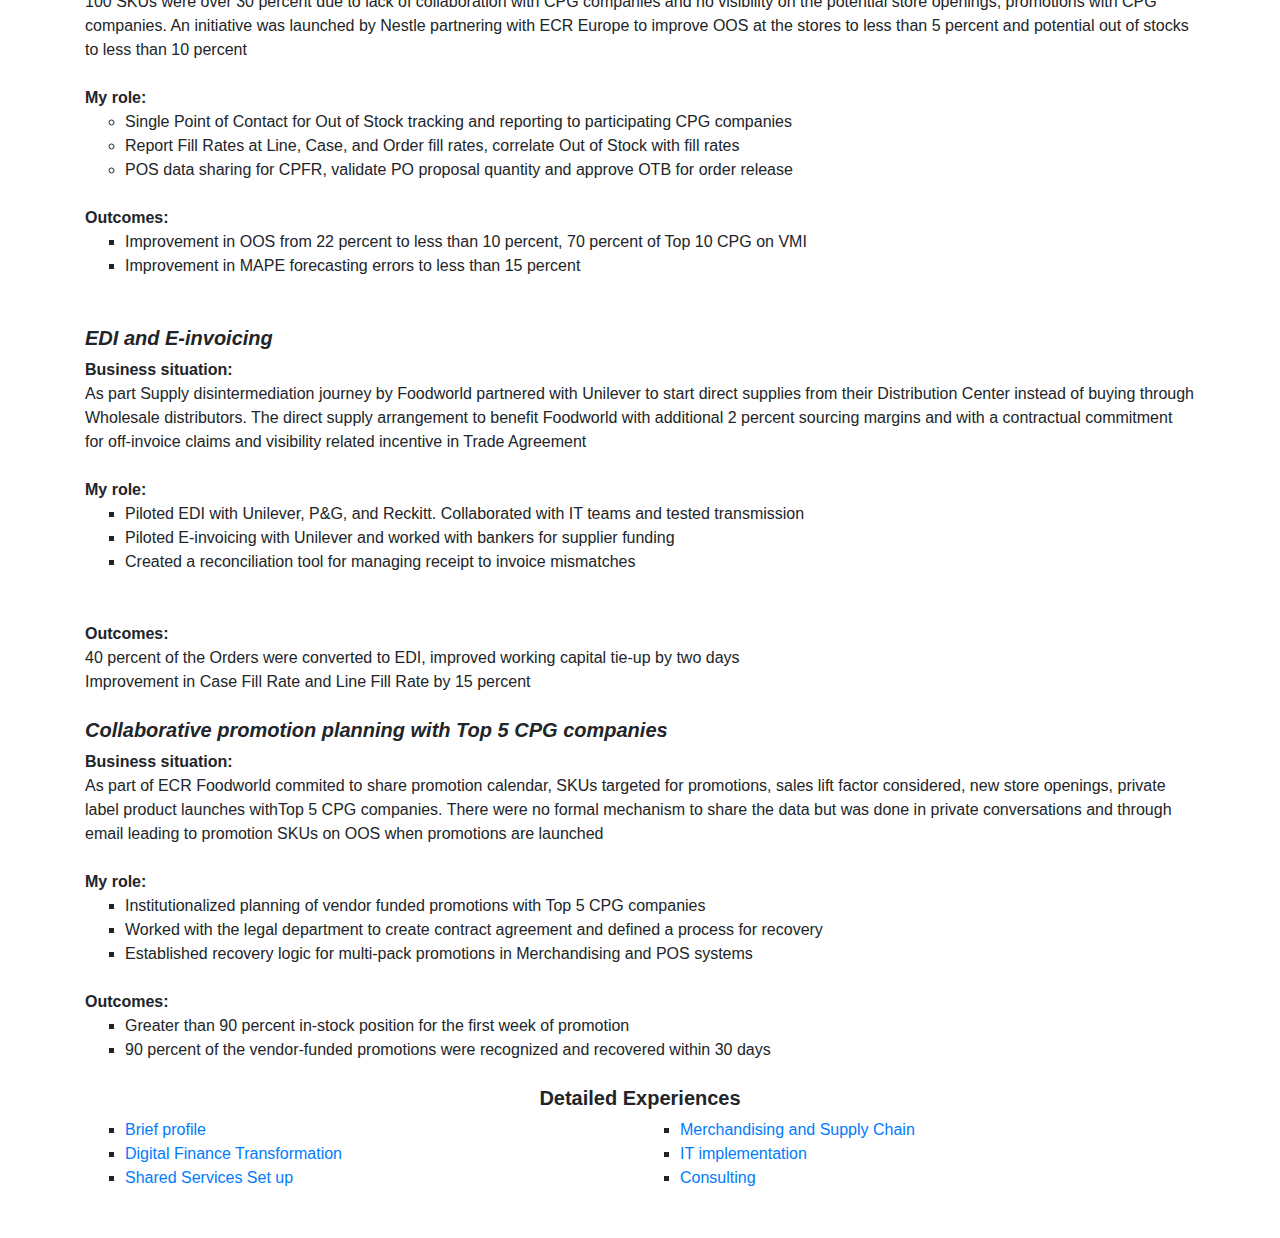
<file: Merchandising.html>
<!DOCTYPE html>
<html lang='en'>
<head>
    <title>Balasubramanian Gananapathy - Resume</title>
    <meta charset="UTF-8">
    <meta name="viewport" content="width = device-width, inital-scale=1">
    <link rel="stylesheet" href="https://maxcdn.bootstrapcdn.com/bootstrap/4.3.1/css/bootstrap.min.css">
    <script src="https://ajax.googleapis.com/ajax/libs/jquery/3.4.1/jquery.min.js"></script>
    <script src="https://cdnjs.cloudflare.com/ajax/libs/popper.js/1.14.7/umd/popper.min.js"></script>
    <script src="https://maxcdn.bootstrapcdn.com/bootstrap/4.3.1/js/bootstrap.min.js"></script>
</head>
<div class = "text-center">
    <h3>Balasubramanian Ganapathy</h3>
    <h5>3840 Kimbrough Lane, Plano, TX 75025    Mobile: 469 442 6921      gr.subramanian@icloud.com</h5>
    <h5>https://m612a786b.github.io/balaganapathy/</h5>
<br>
</div>
<div class = "container">
    <h2>Merchandising and Supply Chain</h2>
    <table class = "table table-hover">
        <thead>
            <tr>
                <th>Company</th>
                <th>Revenue</th>
                <th>Role</th>
                <th>Period</th>
            </tr>
        </thead>
        <tbody>
            <tr>
                <td>Reliance Retail Limited</td>
                <td>$6 Bn</td>
                <td>General Manager - Operations</td>
                <td>Sep 07 to Jan 10 </td>
            </tr>
        </tbody>
        <table>
        <h5><b><i>Cost and deals management with Top 10 CPG companies</i></b></h5>
        <t><b>Business situation:</b></t>
        <br>
        <t>A startup retail venture by Reliance group establishing processes and systems. On average 30 percent of Grocery - Food categories 
            are on cost and deals with Top 10 CPG companies. About 2 percent of 
            Cost and Deals impact Gross Margin, recognition and recovery is a key issue</t>  
        <br>
        <br>
        <t><b>My role:</b></t>
        <br>
        <ul class="list-unstyled">
        <ul>
            <li>Built a framework for cost and deals management and institutionalized in SAP workbench</li>
            <li>Workbench provided buyers with ROI after accounting for inventory holding, markdown costs</li>
            <li>Piloted with Top 10 CPG companies for volume rebates, TPR, off-invoice discounts</li> 
        </ul>
        <br>
        <t><b>Outcomes:</b></t>
        <ul class="list-unstyled">
        <ul>
            <li>30 percent of cost and deals were recognized and recovered from suppliers within 30 days</li>
            <li>>80 percent of cost and deals were under contracts in SAP workbench</li>    
        </ul>
        <br>
        </tbody>
        <table>
        <h5><b><i>Enhancing revenue through visibility related incentive with P&G, Unilever, Kelloggs </i></b></h5>
        <t><b>Business situation:</b></t>
        <br>
        <t>>35 percent of the end-caps and power-aisles go unoccupied and potential revenue generation 
            opportunity lost impacting about 1 percent of additional revenue for the company</t>  
        <br>
        <br>
        <t><b>My role:</b></t>
        <br>
        <ul class="list-unstyled">
        <ul>
            <li>Built a framework of Article Role Matrix for identifying products to be promoted, displayed</li>
            <li>Mapped and coded end-caps, special displays, power aisle and seasonal aisles</li>
            <li>Created an End-cap hire system to provide buyers on visibility</li>
            <li>Created a pricing template for end-caps using ABC and opportunity cost</li>
        </ul>
        <br>
        <t><b>Outcomes:</b></t>
        <ul class="list-unstyled">
        <ul>
             <li>Over 75 percent of the End-caps were utilized, and revenue recognized and recovered in 30 days</li>
             <li>Greater than 80 percent compliance to process</li>
        </ul>
        <br>
        
    <table>
        <h5><b><i>GS1 initiative with Top 10 CPG companies </i></b></h5>
        <t><b>Business situation:</b></t>
        <br>
        <t>Time to launch a new product took eight weeks due to lack of information from suppliers due to non-EDI
            sharing of data from CPG companies and manual data preparation before creating Article in SAP and linking to 
            supply chain for launch</t>  
        <br>
        <br>
        <t><b>My role:</b></t>
        <br>
        <ul class="list-unstyled">
        <ul>
            <li>Collaborated with GS1 India and Top 10 CPG companies to share Product MDM in advance</li>
            <li>Defined the attributes required for creating products and built syntax rules convertor in TIBCO interface</li>
            <li>Piloted master data initiative for Unilever and P&G. Rolled out to other CPG companies</li>
        </ul>
        <br>
        <t><b>Outcomes:</b></t>
        <ul class="list-unstyled">
        <ul>
             <li>70 percent of the attributes were flowing from GS1 reducing time to market by two weeks</li>
             <li>Greater than 70 percent of the Article creation by Top 10 CPG companies leveraging GS1 data</li>
        </ul>
        <br>

    <table class = "table table-hover">
        <thead>
            <tr>
                <th>Company</th>
                <th>Revenue</th>
                <th>Role</th>
                <th>Period</th>
            </tr>
        </thead>
        <tbody>
            <tr>
                <td>Foodworld Supermarkets</td>
                <td>$18 Mn</td>
                <td>Finance Manager</td>
                <td>Dec 99 to Feb 04 </td>
            </tr>
        </tbody>
        <table>
        <h5><b><i>Efficient Consumer Response (ECR) initiative on CPFR</i></b></h5>
        <t><b>Business situation:</b></t>
        <br>
        <t>A startup retail venture by RPG group initial stages of learning, setting up processes and systems for scaling to 500 stores.
            Out of Stock at the Stores for Top 100 SKUs were over 30 percent due to lack of collaboration with CPG companies 
            and no visibility on the potential store openings, promotions with CPG companies. An initiative was launched by
            Nestle partnering with ECR Europe to improve OOS at the stores to less than 5 percent and potential out of stocks
            to less than 10 percent</t>  
        <br>
        <br>
        <t><b>My role:</b></t>
        <br>
        <ul class="list-unstyled">
        <ul>
            <li>Single Point of Contact for Out of Stock tracking and reporting to participating CPG companies</li>
            <li>Report Fill Rates at Line, Case, and Order fill rates, correlate Out of Stock with fill rates</li>
            <li>POS data sharing for CPFR, validate PO proposal quantity and approve OTB for order release</li>             
        </ul>
        <br>
        <t><b>Outcomes:</b></t>
        <ul class="list-unstyled">
        <ul>
            <li>Improvement in OOS from 22 percent to less than 10 percent, 70 percent of Top 10 CPG on VMI</li>
            <li>Improvement in MAPE forecasting errors to less than 15 percent</li>
        </ul>
        <br>
        <br>
        <h5><b><i>EDI and E-invoicing</i></b></h5>
        <t><b>Business situation:</b></t>
        <br>
        <t>As part Supply disintermediation journey by Foodworld partnered with Unilever to start direct supplies from 
            their Distribution Center instead of buying through Wholesale distributors. The direct supply arrangement to
            benefit Foodworld with additional 2 percent sourcing margins and with a contractual commitment for off-invoice 
            claims and visibility related incentive in Trade Agreement</t>  
        <br>
        <br>
        <t><b>My role:</b></t>
        <br>
        <ul class="list-unstyled">
        <ul>
            <li>Piloted EDI with Unilever, P&G, and Reckitt. Collaborated with IT teams and tested transmission</li>
            <li>Piloted E-invoicing with Unilever and worked with bankers for supplier funding</li>
            <li>Created a reconciliation tool for managing receipt to invoice mismatches</li>          
        </ul>
        <br>
        <br>
        <t><b>Outcomes:</b></t>
        <ul class="list-unstyled">
            <li>40 percent of the Orders were converted to EDI, improved working capital tie-up by two days</li>
            <li>Improvement in Case Fill Rate and Line Fill Rate by 15 percent</li>
        <br> 
      
        <h5><b><i>Collaborative promotion planning with Top 5 CPG companies</i></b></h5>
        <t><b>Business situation:</b></t>
        <br>
        <t>As part of ECR Foodworld commited to share promotion calendar, SKUs targeted for promotions, sales lift factor considered, 
            new store openings, private label product launches withTop 5 CPG companies. There were no formal mechanism to share the 
            data but was done in private conversations and through email leading to promotion SKUs on OOS when promotions are launched</t>  
        <br>
        <br>
        <t><b>My role:</b></t>
        <br>
        <ul class="list-unstyled">
        <ul>
            <li>Institutionalized planning of vendor funded promotions with Top 5 CPG companies</li>
            <li>Worked with the legal department to create contract agreement and defined a process for recovery</li>
            <li>Established recovery logic for multi-pack promotions in Merchandising and POS systems</li>          
        </ul>
        <br>
        <t><b>Outcomes:</b></t>
        <ul class="list-unstyled">
        <ul>
            <li>Greater than 90 percent in-stock position for the first week of promotion</li>
            <li>90 percent of the vendor-funded promotions were recognized and recovered within 30 days</li>
        </ul>
        <br> 
      
        <t><h5><b><center>Detailed Experiences</center></b></h5></t>
        <div style="float: left; width:50%;">
          <ul>
          <li><a href="index.html">Brief profile</a></li>
          <li><a href="Digital_Finance_Transformation.html">Digital Finance Transformation</a></li>
          <li><a href="Shared_Services.html">Shared Services Set up</a></li>
          </ul>
        </div>
        <div style="float: right; width:50%;">
          <ul>
          <li><a href="Merchandising.html">Merchandising and Supply Chain</a></li>
          <li><a href="IT_Implementation.html">IT implementation</a></li>
          <li><a href="Consulting_Projects.html">Consulting</a></li>
          </ul>
          <br>
          <br>
        </div>
</div>
</html>
</file>
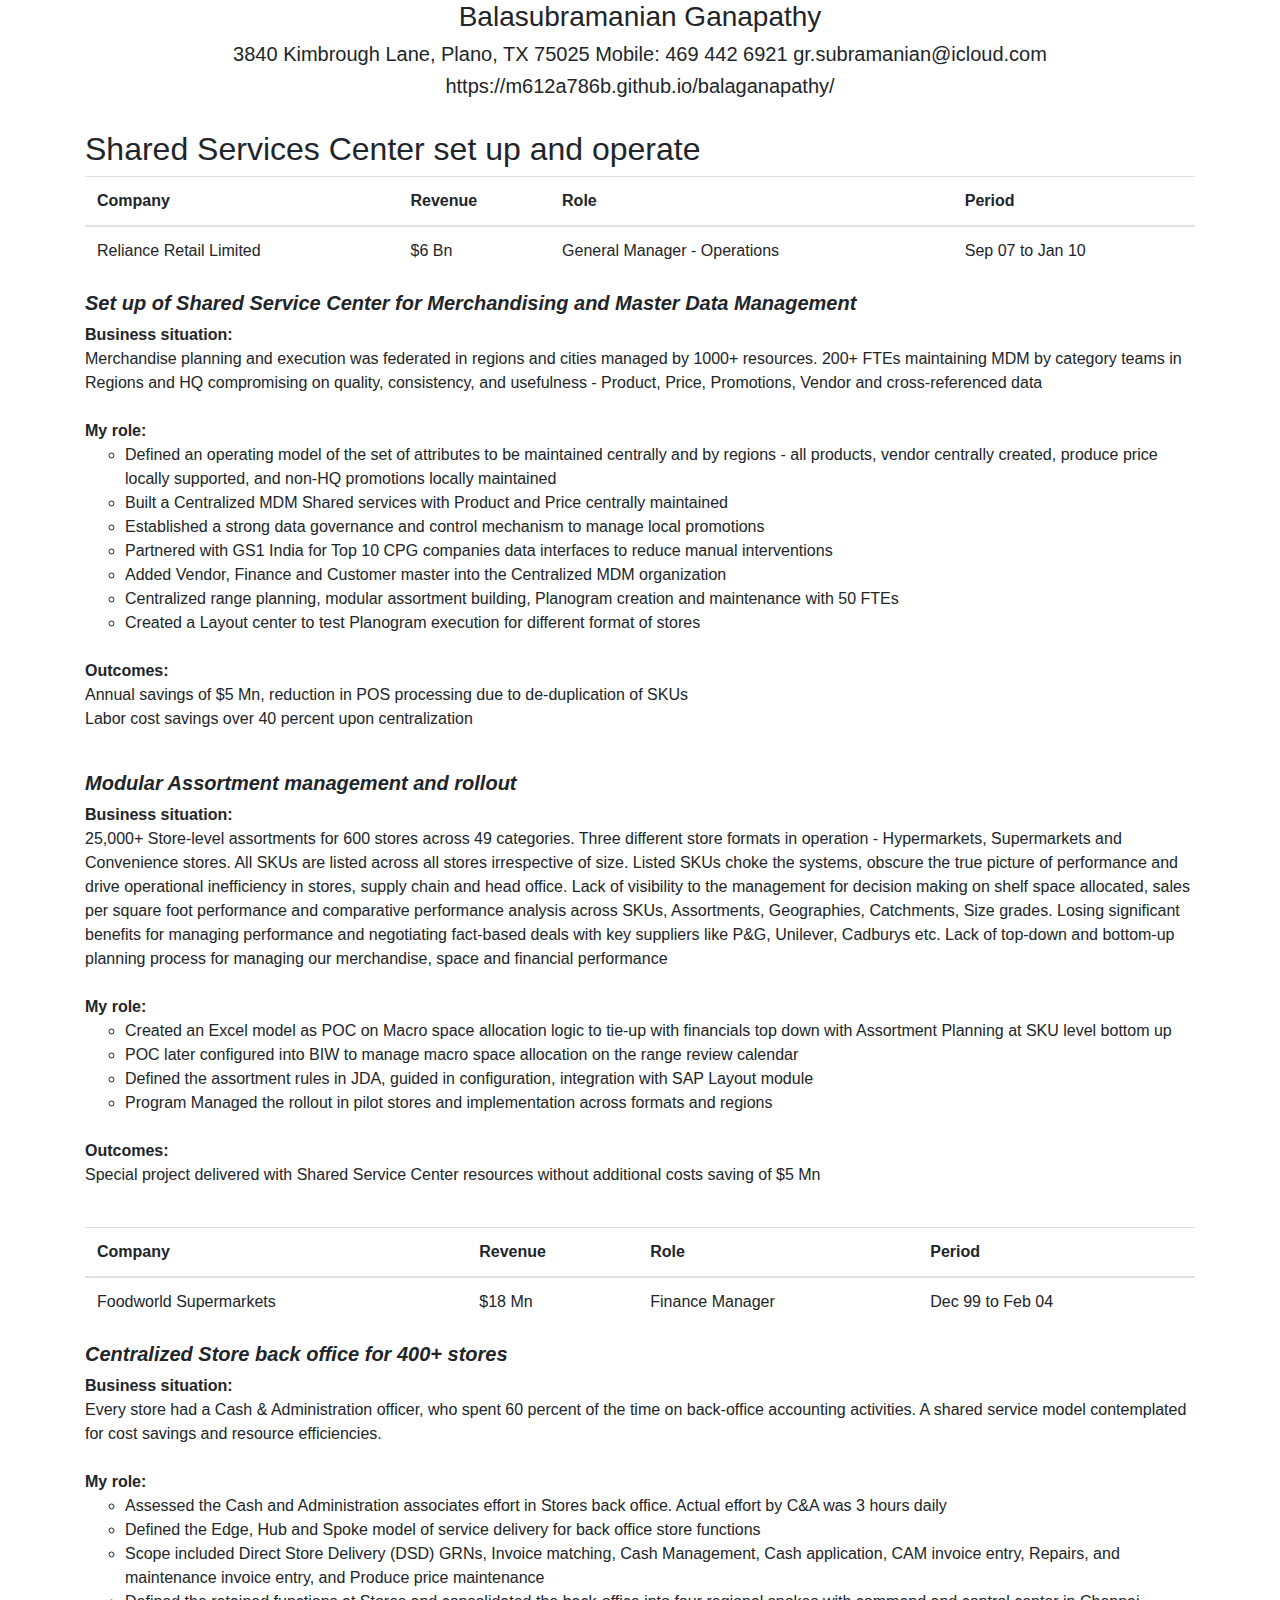
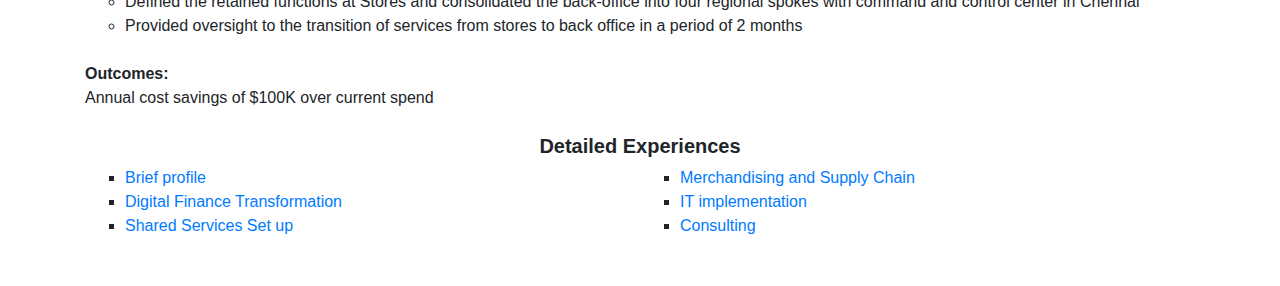
<file: Shared_Services.html>
<!DOCTYPE html>
<html lang='en'>
<head>
    <title>Balasubramanian Gananapathy - Resume</title>
    <meta charset="UTF-8">
    <meta name="viewport" content="width = device-width, inital-scale=1">
    <link rel="stylesheet" href="https://maxcdn.bootstrapcdn.com/bootstrap/4.3.1/css/bootstrap.min.css">
    <script src="https://ajax.googleapis.com/ajax/libs/jquery/3.4.1/jquery.min.js"></script>
    <script src="https://cdnjs.cloudflare.com/ajax/libs/popper.js/1.14.7/umd/popper.min.js"></script>
    <script src="https://maxcdn.bootstrapcdn.com/bootstrap/4.3.1/js/bootstrap.min.js"></script>
</head>
<div class = "text-center">
    <h3>Balasubramanian Ganapathy</h3>
    <h5>3840 Kimbrough Lane, Plano, TX 75025    Mobile: 469 442 6921      gr.subramanian@icloud.com</h5>
    <h5>https://m612a786b.github.io/balaganapathy/</h5>
<br>
</div>
<div class = "container">
    <h2>Shared Services Center set up and operate</h2>
    <table class = "table table-hover">
        <thead>
            <tr>
                <th>Company</th>
                <th>Revenue</th>
                <th>Role</th>
                <th>Period</th>
            </tr>
        </thead>
        <tbody>
            <tr>
                <td>Reliance Retail Limited</td>
                <td>$6 Bn</td>
                <td>General Manager - Operations</td>
                <td>Sep 07 to Jan 10 </td>
            </tr>
        </tbody>
        <table>
        <h5><b><i>Set up of Shared Service Center for Merchandising and Master Data Management</i></b></h5>
        <t><b>Business situation:</b></t>
        <br>
        <t>Merchandise planning and execution was federated in regions and cities managed by 1000+ resources. 200+ FTEs maintaining MDM by category teams in Regions and HQ compromising on quality, consistency, and usefulness - Product, Price, Promotions, Vendor and cross-referenced data</t>  
        <br>
        <br>
        <t><b>My role:</b></t>
        <br>
        <ul class="list-unstyled">
        <ul>
            <li>Defined an operating model of the set of attributes to be maintained centrally and by regions - all products, vendor centrally created, produce price locally supported, and non-HQ promotions locally maintained</li>
            <li>Built a Centralized MDM Shared services with Product and Price centrally maintained</li>
            <li>Established a strong data governance and control mechanism to manage local promotions</li>
            <li>Partnered with GS1 India for Top 10 CPG companies data interfaces to reduce manual interventions </li>
            <li>Added Vendor, Finance and Customer master into the Centralized MDM organization</li>
            <li>Centralized range planning, modular assortment building, Planogram creation and maintenance with 50 FTEs</li>
            <li>Created a Layout center to test Planogram execution for different format of stores</li>
        </ul>
        <br>
        <t><b>Outcomes:</b></t>
        <ul class="list-unstyled">
            <li>Annual savings of $5 Mn, reduction in POS processing due to de-duplication of SKUs</li>
            <li>Labor cost savings over 40 percent upon centralization</li>  
        <br>

             </tbody>
        <table>
        <h5><b><i>Modular Assortment management and rollout </i></b></h5>
        <t><b>Business situation:</b></t>
        <br>
        <t>25,000+ Store-level assortments for 600 stores across 49 categories. Three different store formats in operation - Hypermarkets, Supermarkets and Convenience stores. All SKUs are listed across all stores irrespective of size. Listed SKUs choke the systems, obscure the true picture of performance and drive operational inefficiency in stores, supply chain and head office. Lack of visibility to the management for decision making on shelf space allocated, sales per square foot performance and comparative performance analysis across SKUs, Assortments, Geographies, Catchments, Size grades. 
                Losing significant benefits for managing performance and negotiating fact-based deals with key suppliers like P&G, Unilever, Cadburys etc. Lack of  top-down and bottom-up planning process for managing our merchandise, space and financial performance</t>  
        <br>
        <br>
        <t><b>My role:</b></t>
        <br>
        <ul class="list-unstyled">
        <ul>
            <li>Created an Excel model as POC on Macro space allocation logic to tie-up with financials top down with Assortment Planning at SKU level bottom up</li>
            <li>POC later configured into BIW to manage macro space allocation on the range review calendar</li>
            <li>Defined the assortment rules in JDA, guided in configuration, integration with SAP Layout module</li>
            <li>Program Managed the rollout in pilot stores and implementation across formats and regions</li>
        </ul>
        <br>
        <t><b>Outcomes:</b></t>
        <ul class="list-unstyled">
        <t>Special project delivered with Shared Service Center resources without additional costs saving of $5 Mn</t>
        <br>
        <br>
   <table class = "table table-hover">
        <thead>
            <tr>
                <th>Company</th>
                <th>Revenue</th>
                <th>Role</th>
                <th>Period</th>
            </tr>
        </thead>
        <tbody>
            <tr>
                <td>Foodworld Supermarkets</td>
                <td>$18 Mn</td>
                <td>Finance Manager</td>
                <td>Dec 99 to Feb 04 </td>
            </tr>
        </tbody>
        <table>
        <h5><b><i>Centralized Store back office for 400+ stores</i></b></h5>
        <t><b>Business situation:</b></t>
        <br>
        <t>Every store had a Cash & Administration officer, who spent 60 percent of the time on back-office accounting activities. A shared service model contemplated for cost savings and resource efficiencies. </t>  
        <br>
        <br>
        <t><b>My role:</b></t>
        <br>
        <ul class="list-unstyled">
        <ul>
            <li>Assessed the Cash and Administration associates effort in Stores back office. Actual effort by C&A was 3 hours daily</li>
            <li>Defined the Edge, Hub and Spoke model of service delivery for back office store functions</li>
            <li>Scope included Direct Store Delivery (DSD) GRNs, Invoice matching, Cash Management, Cash application, CAM invoice entry, Repairs, and maintenance invoice entry, and Produce price maintenance</li>
            <li>Defined the retained functions at Stores and consolidated the back-office into four regional spokes with command and control center in Chennai</li>
            <li>Provided oversight to the transition of services from stores to back office in a period of 2 months</li>          
        </ul>
        <br>
        <t><b>Outcomes:</b></t>
        <ul class="list-unstyled">
            <li>Annual cost savings of $100K over current spend</li>
        <br>
        <t><h5><b><center>Detailed Experiences</center></b></h5></t>
        <div style="float: left; width:50%;">
          <ul>
          <li><a href="index.html">Brief profile</a></li>
          <li><a href="Digital_Finance_Transformation.html">Digital Finance Transformation</a></li>
          <li><a href="Shared_Services.html">Shared Services Set up</a></li>
          </ul>
        </div>
        <div style="float: right; width:50%;">
          <ul>
          <li><a href="Merchandising.html">Merchandising and Supply Chain</a></li>
          <li><a href="IT_Implementation.html">IT implementation</a></li>
          <li><a href="Consulting_Projects.html">Consulting</a></li>
          </ul>
          <br>
          <br>
        </div>
</div>
</html>
</file>
<file: style.css>
/*
 First External CSS Stylesheet
 */

/* Styling for HTML elements */
body {
  padding: 0;
  margin: 0;
  font-family: Arial, Helvetica, sans-serif, "Times New Roman", Times, serif;
  font-size: 18px;
  line-height: 150%;
  color: #333;
  background: #efeee7;
}

header {
  background: rgb(187, 186, 186);
}

h1 {
  padding: 20px 0;
  margin: 0;
  margin-bottom: 20px;
  font-size: 28px;
  color: #eee;
  text-align: center;
}

h2 {
  font-size: 24px;
}

a {
  color: #1d10d2;
}

/* Selecting elements by class */
.container {
  width: 1024px;
  margin: 0 auto;
}

/* Selecting elements by ID */
#main-bio,
#contact-info,
#bio-image {
  float: left;
}

#figure {
  position: relative;
}

#bio-name {
  position: absolute;
  top: 150px;
  left: 30px;
}

#main-bio {
  width: 60%;
}

#contact-info {
  width: 40%;
}

#bio-image {
  width: 125px;
  height: 125px;
  margin-right: 20px;
}

div.a {
    text-transform: uppercase
  }

  hr {
    display: block;
    height: 15px;
    border: 0;
    border-top: 1px solid #ccc;
    margin: 1em 0;
    padding: 0;
}
</file>
